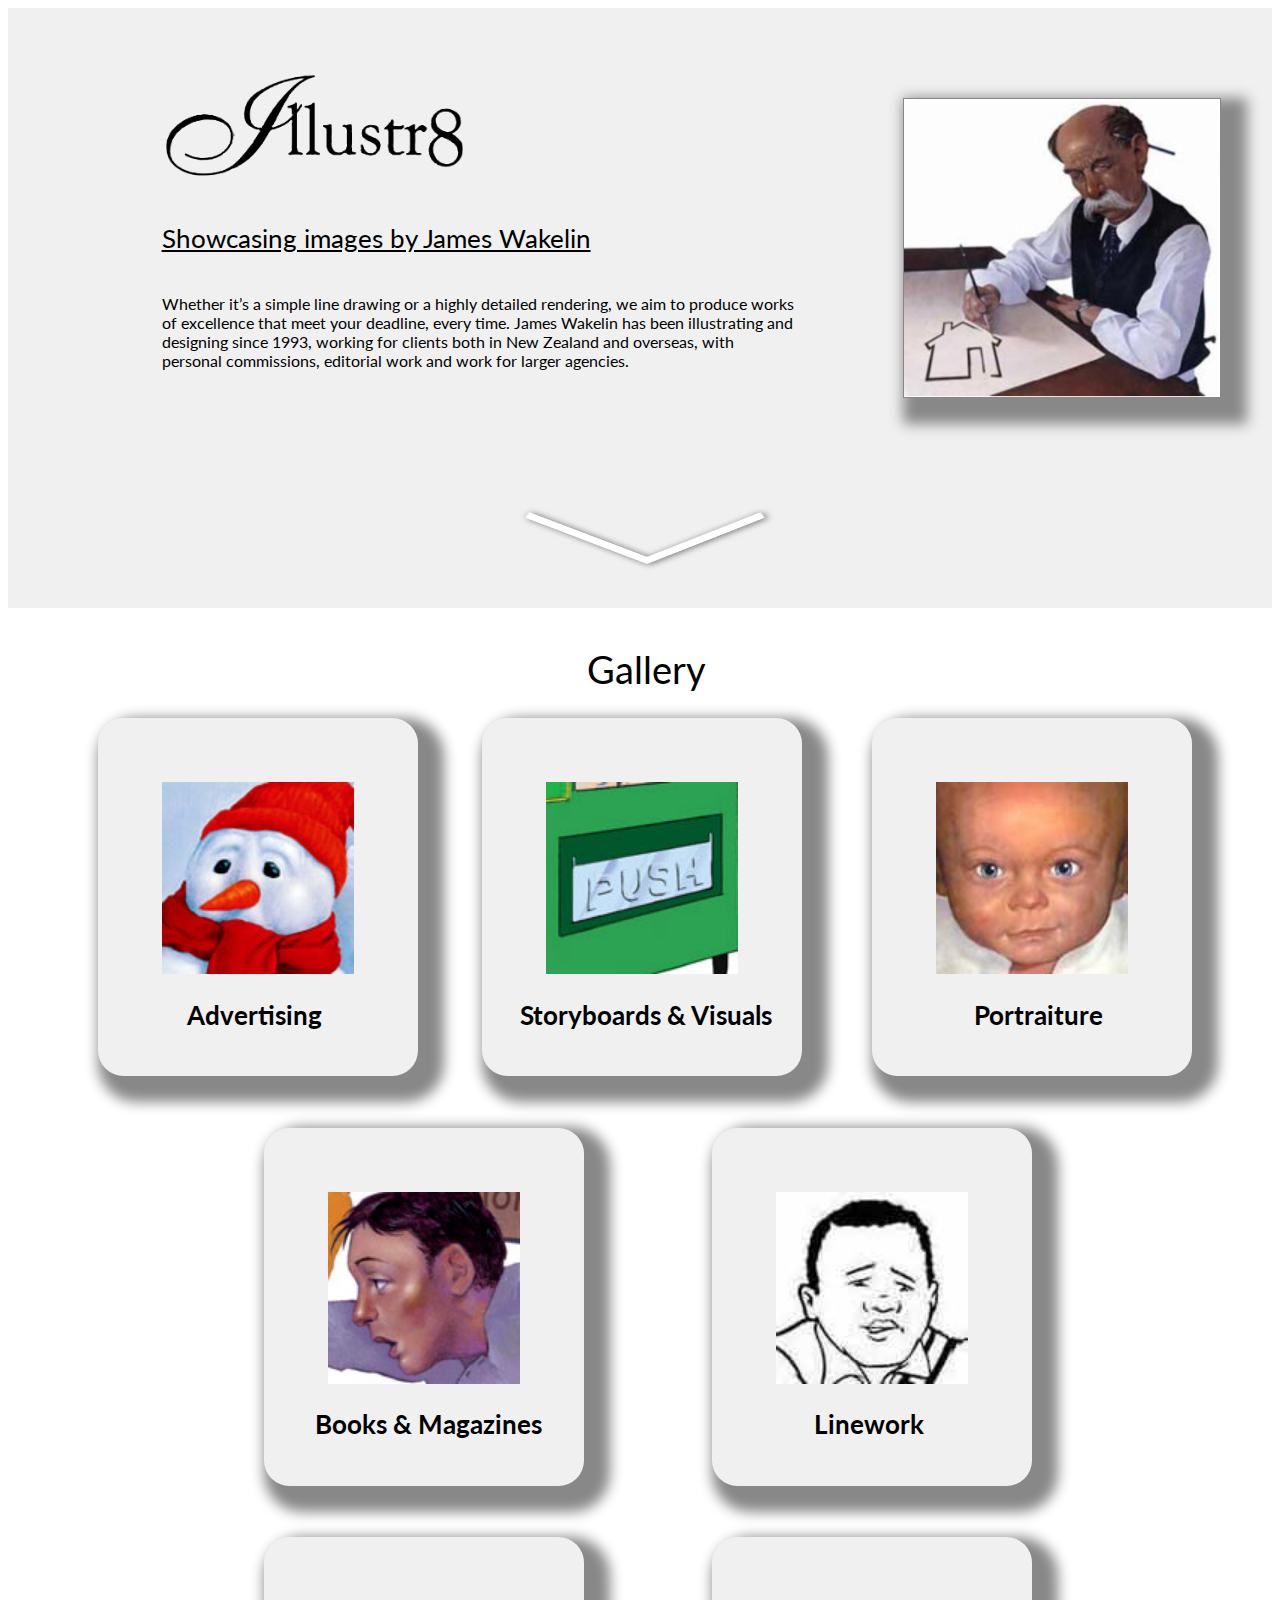
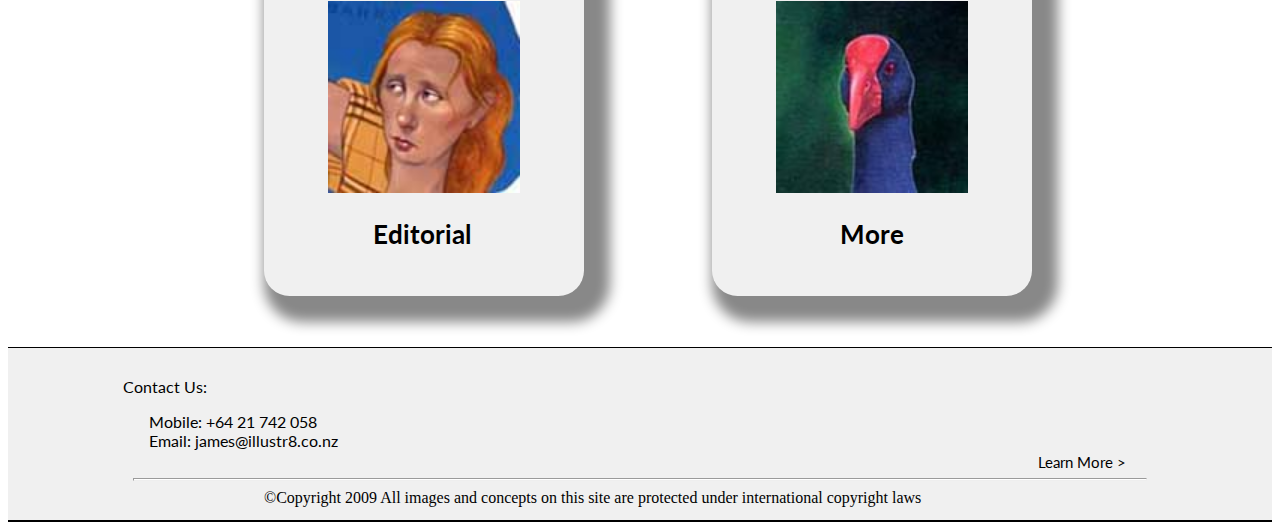
<file: index.html>
<!DOCTYPE html>
<html lang="eng">
<head>
    <meta charset="utf-8">
    <meta name="viewport" content="width=device-width, initial-scale=1.0">
    <link rel="stylesheet" href="css/style.css" type="text/css">
    <link href="https://fonts.googleapis.com/css?family=Lato" rel="stylesheet">
    <link rel="stylesheet" href="css/style_gallery.css" type="text/css">
    <title>Home</title>
</head>

<body>
    <div class="header">
       <!--the top header of the home page-->
        <img alt="titleheader" id="illustr8" src="header/title.png">
        <img alt="man" id="man" src="header/man.PNG">
        <p id="text1">Showcasing images by James Wakelin</p>
        <p id="text2">Whether it’s a simple line drawing or a highly detailed rendering, we aim to produce works of excellence that meet your deadline, every time. James Wakelin has been illustrating and designing since 1993, working for clients both in New Zealand and overseas, with personal commissions, editorial work and work for larger agencies.</p>
        <img alt="arrow " id="arrow" src="header/arrow-down-white.png">

    </div>
<!--Main title-->
    <div class="title">
        Gallery
    </div>
    
<!--Gallery Pages-->
    <div class="advertising">
        <h2 id="aheader">Advertising</h2>
        <a href="ad.html">
            <img alt="advertising" id="snowman" src="front_imgs/westfieldsnowman-small.jpg">
        </a>
    </div>

    <div class="Storyboard">
        <h2 id="sheader">Storyboards & Visuals</h2>
        <a href="story.html">
            <img alt="storyboard & Visuals" id="story" src="front_imgs/vendingmachine-small.jpg">
        </a>
    </div>

    <div class="portraiture">
        <h2 id="pheader">Portraiture</h2>
        <a href="portraits.html">
            <img alt="portraiture" id="portraits" src="front_imgs/jean-luc-small.jpg">
        </a>
    </div>

    <div class="books_mags">
        <h2 id="bheader">Books & Magazines</h2>
        <a href="books.html">
            <img alt="books & magazines" id="books" src="front_imgs/home-small.jpg">
        </a>
    </div>

    <div class="linework">
        <h2 id="lheader">Linework</h2>
        <a href="linework.html">
            <img alt="linework" id="line" src="front_imgs/error-message-small.jpg">
        </a>
    </div>


    <div class="editorial">
        <h2 id="eheader">Editorial</h2>
        <a href="edit.html">
            <img alt="editorial" id="edit" src="front_imgs/drink-small.jpg">
        </a>
    </div>

    <div class="more">
        <h2 id="mheader">More</h2>
        <a href="more.html">
            <img alt="more" id="mre" src="front_imgs/pukeko-small.jpg">
        </a>
    </div>

   <!--Footer-->
    <footer class="footer_home">
        <p id="contact1">Contact Us:</p>
        <p id="contact2">Mobile: +64 21 742 058 <br>Email: james@illustr8.co.nz</p>
        <a href="learn_more.html" class="lm">Learn More ></a>
        <hr />
        <div id="cpyr">©Copyright 2009 All images and concepts on this site are protected under international copyright laws</div>
    </footer>



</body>
</html>
</file>
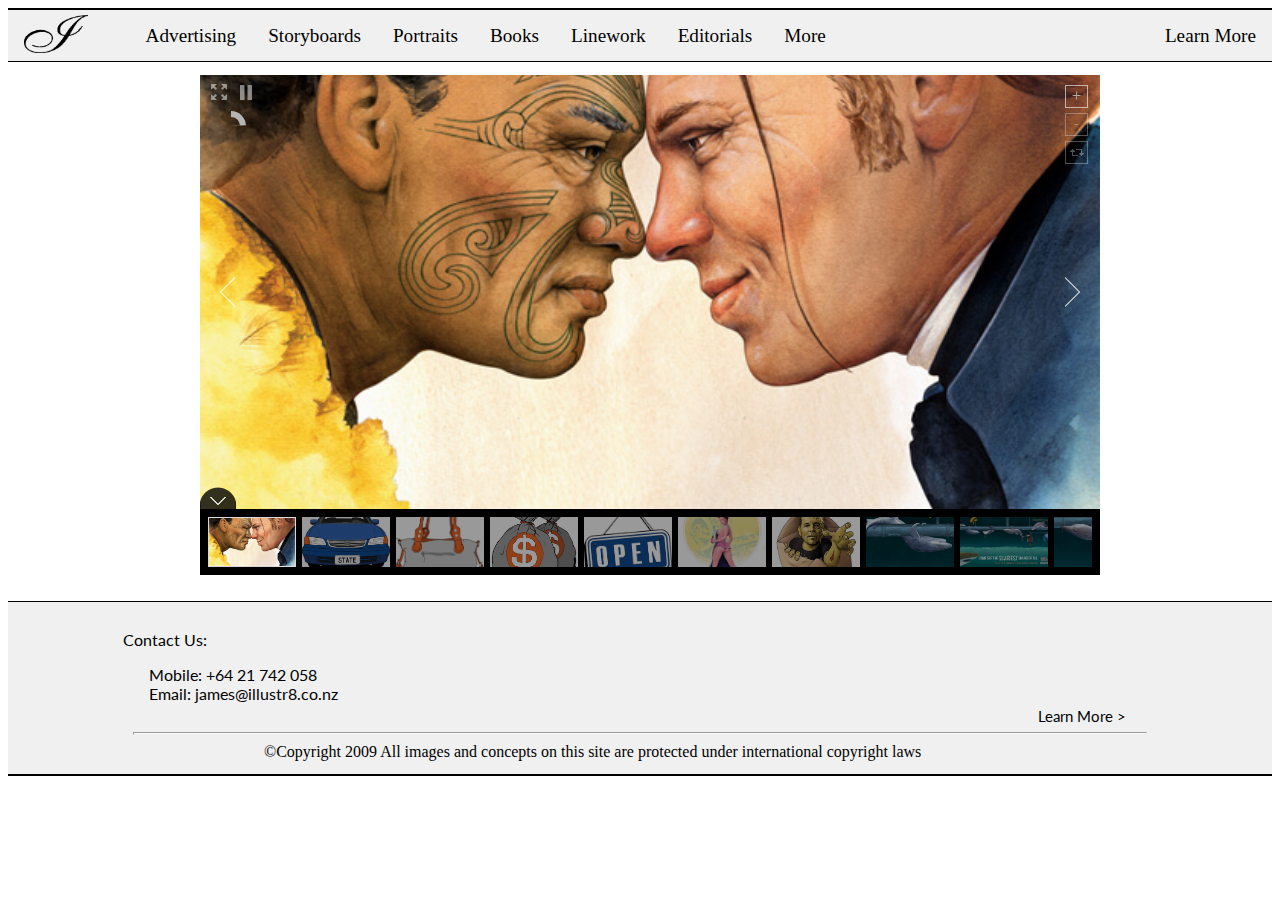
<file: ad.html>
<!DOCTYPE html>
<html xmlns="http://www.w3.org/1999/xhtml">
<html lang="eng">
<head>
    <meta http-equiv="Content-Type" content="text/html; charset=UTF-8" />
    <meta charset="utf-8">
    <meta name="viewport" content="width=device-width, initial-scale=1.0">
    <link href="https://fonts.googleapis.com/css?family=Lato" rel="stylesheet">
    <title>Advertising</title>

    <script type='text/javascript' src='js/jquery-11.0.min.js'></script>
    <script type='text/javascript' src='js/unitegallery.min.js'></script>

    <link rel='stylesheet' href='css/style.css' type='text/css' />
    <link rel="stylesheet" href="css/style_gallery.css" type="text/css">

    <script type='text/javascript' src='themes/compact/ug-theme-compact.js'></script>
</head>
<body>
    <ul>
<!--Home button on nav bar-->
        <div class="titlediv">
            <li>
                <a href="index.html">
                    <div class="title_div"><img alt="home button icon" id="title_home" src="header/i.png"></div>
                </a></li>
        </div>
<!--Nav bar-->
        <li class="ad_nav"><a href="ad.html" id="navb">Advertising</a></li>
        <li><a href="story.html" id="navb">Storyboards</a></li>
        <li><a href="portraits.html" id="navb">Portraits</a></li>
        <li><a href="books.html" id="navb">Books</a></li>
        <li><a href="linework.html" id="navb">Linework</a></li>
        <li><a href="edit.html" id="navb">Editorials</a></li>
        <li><a href="more.html" id="navb">More</a></li>
        <li class="right"><a href="learn_more.html" id="navb">Learn More</a></li>
         </ul>

<!--images for the gallery-->
    <div id="gallery" style="display:none;">
        <img alt="Hongi" src="ad/81hongi.jpg">
        <img alt="Car" src="ad/8car.jpg">
        <img alt="Handbag" src="ad/8handbag.jpg">
        <img alt="Moneybag" src="ad/8moneybag.jpg">
        <img alt="Open" src="ad/8opensign.jpg">
        <img alt="Woman" src="ad/8printporn.jpg">
        <img alt="Zombie" src="ad/8zombieandy.jpg">
        <img alt="Shark 1" src="ad/9fish7gillshark.jpg">
        <img alt="Fish poster" src="ad/9fishfullposter.jpg">
        <img alt="Shark 2" src="ad/9fishgreynurse.jpg">
        <img alt="Shark 3" src="ad/9fishgreynurse2.jpg">
        <img alt="Fish" src="ad/9fishgroper.jpg">
        <img alt="Eel" src="ad/9fishmorayeel.jpg">
        <img alt="Octopus" src="ad/9fishoctopus.jpg">
        <img alt="Stingray" src="ad/9fishstingray.jpg">

    </div>

<!--javascript for the gallery-->
    <script type="text/javascript">
        var api;

        jQuery(document).ready(function() {
            api = jQuery("#gallery").unitegallery({});
            api.resetZoom();
            api.play();
            api.zoomOut();


        

            //those are the eventws you can use:

            api.on("item_change", function(num, data,) { //on item change, get item number and item data

                if (console)
                    console.log(data);
            });
            
            api.on("resetZoom", function() {})

            api.on("resize", function() {});

            api.on("enter_fullscreen", function() {});

            api.on("exit_fullscreen", function() {});

            api.on("play", function() {
            });

            api.on("stop", function() {});

            api.on("pause", function() { //on pause playing
                //do something
            });

            api.on("continue", function() { //on continue playing
                //do something
            });
            
            
            

        });
    </script>
<!--footer-->
    <footer class="footer">
        <p id="contact1">Contact Us:</p>
        <p id="contact2">Mobile: +64 21 742 058 <br>Email: james@illustr8.co.nz</p>
        <a href="learn_more.html" class="lm">Learn More ></a>
        <hr />
        <div id="cpyr">©Copyright 2009 All images and concepts on this site are protected under international copyright laws</div>
    </footer>


</body>
</html>
</file>
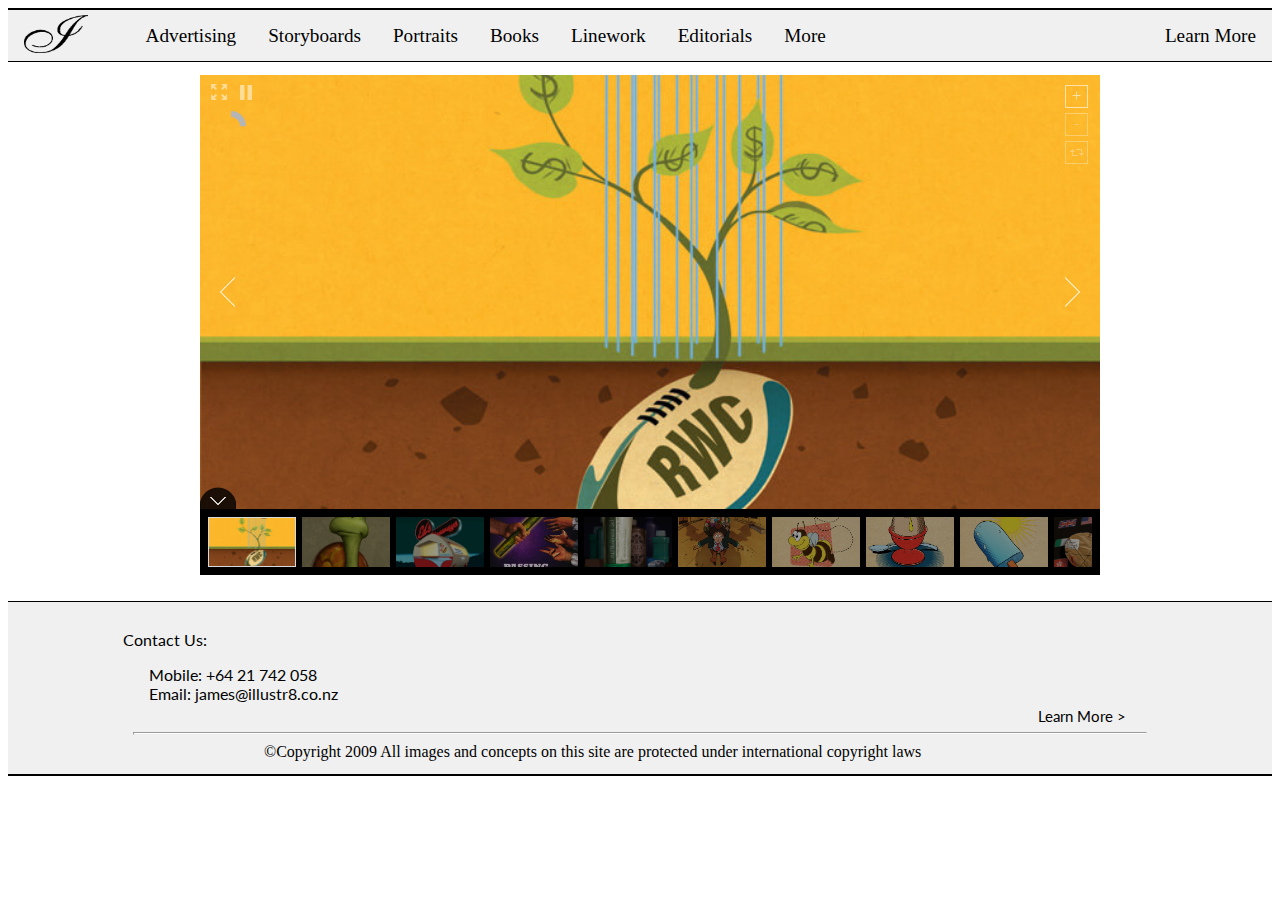
<file: books.html>
<!DOCTYPE html>

<html xmlns="http://www.w3.org/1999/xhtml">
<html lang="eng">
<head>
    <meta http-equiv="Content-Type" content="text/html; charset=UTF-8" />
    <meta charset="utf-8">
    <meta name="viewport" content="width=device-width, initial-scale=1.0">
    <link href="https://fonts.googleapis.com/css?family=Lato" rel="stylesheet">
    <title>Books & Magazines</title>

    <script type='text/javascript' src='js/jquery-11.0.min.js'></script>
    <script type='text/javascript' src='js/unitegallery.min.js'></script>

    <link rel='stylesheet' href='css/style.css' type='text/css' />
    <link rel="stylesheet" href="css/style_gallery.css" type="text/css">

    <script type='text/javascript' src='themes/compact/ug-theme-compact.js'></script>


</head>

<body>

    <ul>
       <!--Home button on nav bar-->
        <div class="titlediv">
            <li>
                <a href="index.html">
                    <div class="title_div"><img id="title_home" alt="home button icon" src="header/i.png"></div>
                </a></li>
        </div>
<!--Nav bar-->
        <li class="ad_nav"><a href="ad.html" id="navb">Advertising</a></li>
        <li><a href="story.html" id="navb">Storyboards</a></li>
        <li><a href="portraits.html" id="navb">Portraits</a></li>
        <li><a href="books.html" id="navb">Books</a></li>
        <li><a href="linework.html" id="navb">Linework</a></li>
        <li><a href="edit.html" id="navb">Editorials</a></li>
        <li><a href="more.html" id="navb">More</a></li>
        <li class="right"><a href="learn_more.html" id="navb">Learn More</a></li>
    </ul>

       <div id="gallery" style="display:none;">
        <img alt="nz business rwc" src="books/7nzbusrwc.jpg">
        <img alt="snail" src="books/7snail-derek.jpg">
        <img alt="caravan" src="books/8caravan.jpg">
        <img alt="nz business - aug2011" src="books/8nzbus.aug2011.jpg">
        <img alt="nz business balm" src="books/8nzbusbalmcover.jpg">
        <img alt="nz business gunslinger" src="books/8nzbusgunslinger.jpg">
        <img alt="bumblebee" src="books/9bumblebee.jpg">
        <img alt="egg" src="books/9egg.jpg">
        <img alt="ice block" src="books/9iceblock.jpg">
        <img alt="kiwi package" src="books/9kiwi.package.jpg">
        <img alt="nz business - jul2010" src="books/9nzbusjul2010.jpg">
        <img alt="nz business - mar2010" src="books/9nzbusmar2010.jpg">
        <img alt="nz business nov2010" src="books/9nzbusnov2010.jpg">
        <img alt="vegemite" src="books/9vegemite.jpg">
        <img alt="wrongside1" src="books/9wrongside1.jpg">
        <img alt="wrongside2" src="books/9wrongside2.jpg">
        <img alt="wrongside3" src="books/9wrongside3.jpg">
        <img alt="wrongside4" src="books/9wrongside4.jpg">
        <img alt="wrongside5" src="books/9wrongside5.jpg">
        <img alt="wrongside6" src="books/9wrongside6.jpg">
        <img alt="home" src="books/home.jpg">
        <img alt="nz business - dec-jan" src="books/nzbus-dec.jan.jpg">
        <img alt="nz business - march" src="books/nzbus-march.jpg">
        <img alt="nz business - may" src="books/nzbus-may.jpg">
        <img alt="nz business - october" src="books/nzbus-october.jpg">
        <img alt="crow" src="books/pearson-crow.jpg">
        <img alt="eel god" src="books/pearson-eelgod.jpg">
        <img alt="freya" src="books/pearson-freya.jpg">
        <img alt="pangu" src="books/pearson-pangu.jpg">
        <img alt="pearson" src="books/pearson.jpg">
        <img alt="prodesign" src="books/prodesign.jpg">

    </div>




    <script type="text/javascript">
        var api;

        jQuery(document).ready(function() {
            api = jQuery("#gallery").unitegallery();

            api.resetZoom();
            api.play();
            api.zoomOut();


            //those are the eventws you can use:

            api.on("item_change", function(num, data) { //on item change, get item number and item data

                if (console)
                    console.log(data);
                //do something
            });

            api.on("resize", function() { //on gallery resize
                //do something
            });

            api.on("enter_fullscreen", function() { //on enter fullscreen
                //do something
            });

            api.on("exit_fullscreen", function() { //on exit fulscreen
                //do something
            });

            api.on("play", function() { //on start playing
                //do something
            });

            api.on("stop", function() { //on stop playing
                //do something
            });

            api.on("pause", function() { //on pause playing
                //do something
            });

            api.on("continue", function() { //on continue playing
                //do something
            });


        });
    </script>

<footer class="footer">
       <p id="contact1">Contact Us:</p>
        <p id="contact2">Mobile: +64 21 742 058 <br>Email: james@illustr8.co.nz</p>
        <a href="learn_more.html" class="lm">Learn More ></a>
        <hr />
       <div id="cpyr">©Copyright 2009 All images and concepts on this site are protected under international copyright laws</div>
   </footer>

</body>
</html>
</file>
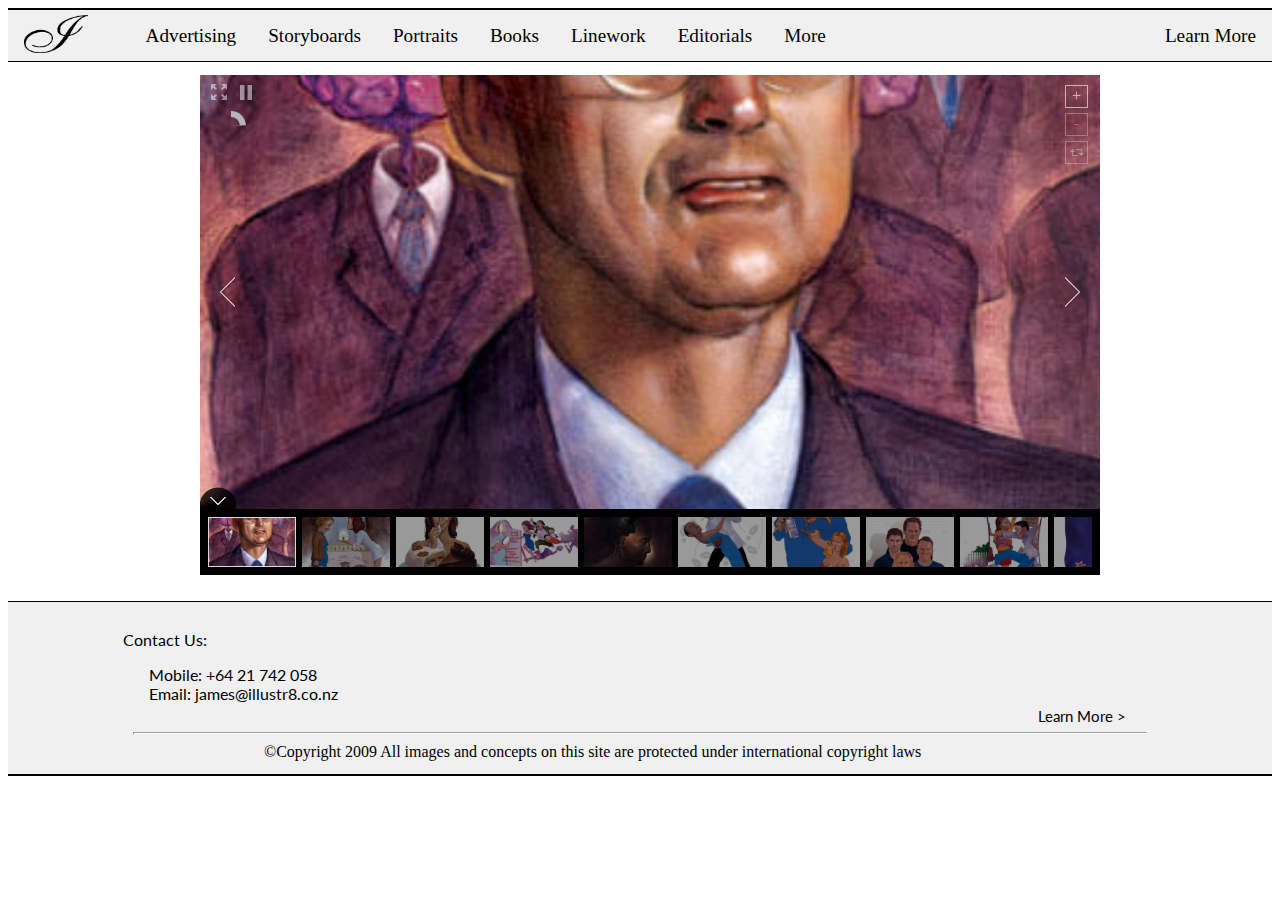
<file: edit.html>
<!DOCTYPE html>

<html xmlns="http://www.w3.org/1999/xhtml">
<html lang="eng">

<head>
    <meta http-equiv="Content-Type" content="text/html; charset=UTF-8" />
    <meta charset="utf-8">
    <meta name="viewport" content="width=device-width, initial-scale=1.0">
    <link href="https://fonts.googleapis.com/css?family=Lato" rel="stylesheet">
    <title>Editorial</title>

    <script type='text/javascript' src='js/jquery-11.0.min.js'></script>
    <script type='text/javascript' src='js/unitegallery.min.js'></script>

    <link rel='stylesheet' href='css/style.css' type='text/css' />
    <link rel="stylesheet" href="css/style_gallery.css" type="text/css">

    <script type='text/javascript' src='themes/compact/ug-theme-compact.js'></script>


</head>

<body>
    <ul>
        <!--Home button on nav bar-->
        <div class="titlediv">
            <li>
                <a href="index.html">
                    <div class="title_div"><img id="title_home" alt="home button icon" src="header/i.png"></div>
                </a></li>
        </div>
        <!--Nav bar-->
        <li class="ad_nav"><a href="ad.html" id="navb">Advertising</a></li>
        <li><a href="story.html" id="navb">Storyboards</a></li>
        <li><a href="portraits.html" id="navb">Portraits</a></li>
        <li><a href="books.html" id="navb">Books</a></li>
        <li><a href="linework.html" id="navb">Linework</a></li>
        <li><a href="edit.html" id="navb">Editorials</a></li>
        <li><a href="more.html" id="navb">More</a></li>
        <li class="right"><a href="learn_more.html" id="navb">Learn More</a></li>
    </ul>

    <div id="gallery" style="display:none;">

        <img alt="alan-bollard" src="edit/alan-bollard.jpg">
        <img alt="beauty-myth" src="edit/beauty-myth.jpg">
        <img alt="cake" src="edit/cake.jpg">
        <img alt="celebrities" src="edit/celebrities.jpg">
        <img alt="conscience" src="edit/conscience.jpg">
        <img alt="dancin" src="edit/dancin.jpg">
        <img alt="drink" src="edit/drink.jpg">
        <img alt="group-portrait" src="edit/group-portrait.jpg">
        <img alt="house-worries" src="edit/house-worries.jpg">
        <img alt="immigration" src="edit/immigration.jpg">
        <img alt="john-fellet" src="edit/john-fellet.jpg">
        <img alt="runaway" src="edit/runaway.jpg">
        <img alt="saintly-mother" src="edit/saintly-mother.jpg">
        <img alt="whittle" src="edit/whittle.jpg">
        <img alt="womens-guilt" src="edit/womens-guilt.jpg">

    </div>


    <footer class="footer">
        <p id="contact1">Contact Us:</p>
        <p id="contact2">Mobile: +64 21 742 058 <br>Email: james@illustr8.co.nz</p>
        <a href="learn_more.html" class="lm">Learn More ></a>
        <hr />
        <div id="cpyr">©Copyright 2009 All images and concepts on this site are protected under international copyright laws</div>
    </footer>

    <script type="text/javascript">
        var api;

        jQuery(document).ready(function() {
            api = jQuery("#gallery").unitegallery();

            api.resetZoom();
            api.play();
            api.zoomOut();


            //those are the eventws you can use:

            api.on("item_change", function(num, data) { //on item change, get item number and item data

                if (console)
                    console.log(data);
                //do something
            });

            api.on("resize", function() { //on gallery resize
                //do something
            });

            api.on("enter_fullscreen", function() { //on enter fullscreen
                //do something
            });

            api.on("exit_fullscreen", function() { //on exit fulscreen
                //do something
            });

            api.on("play", function() { //on start playing
                //do something
            });

            api.on("stop", function() { //on stop playing
                //do something
            });

            api.on("pause", function() { //on pause playing
                //do something
            });

            api.on("continue", function() { //on continue playing
                //do something
            });


        });

    </script>



</body>

</html>
</file>
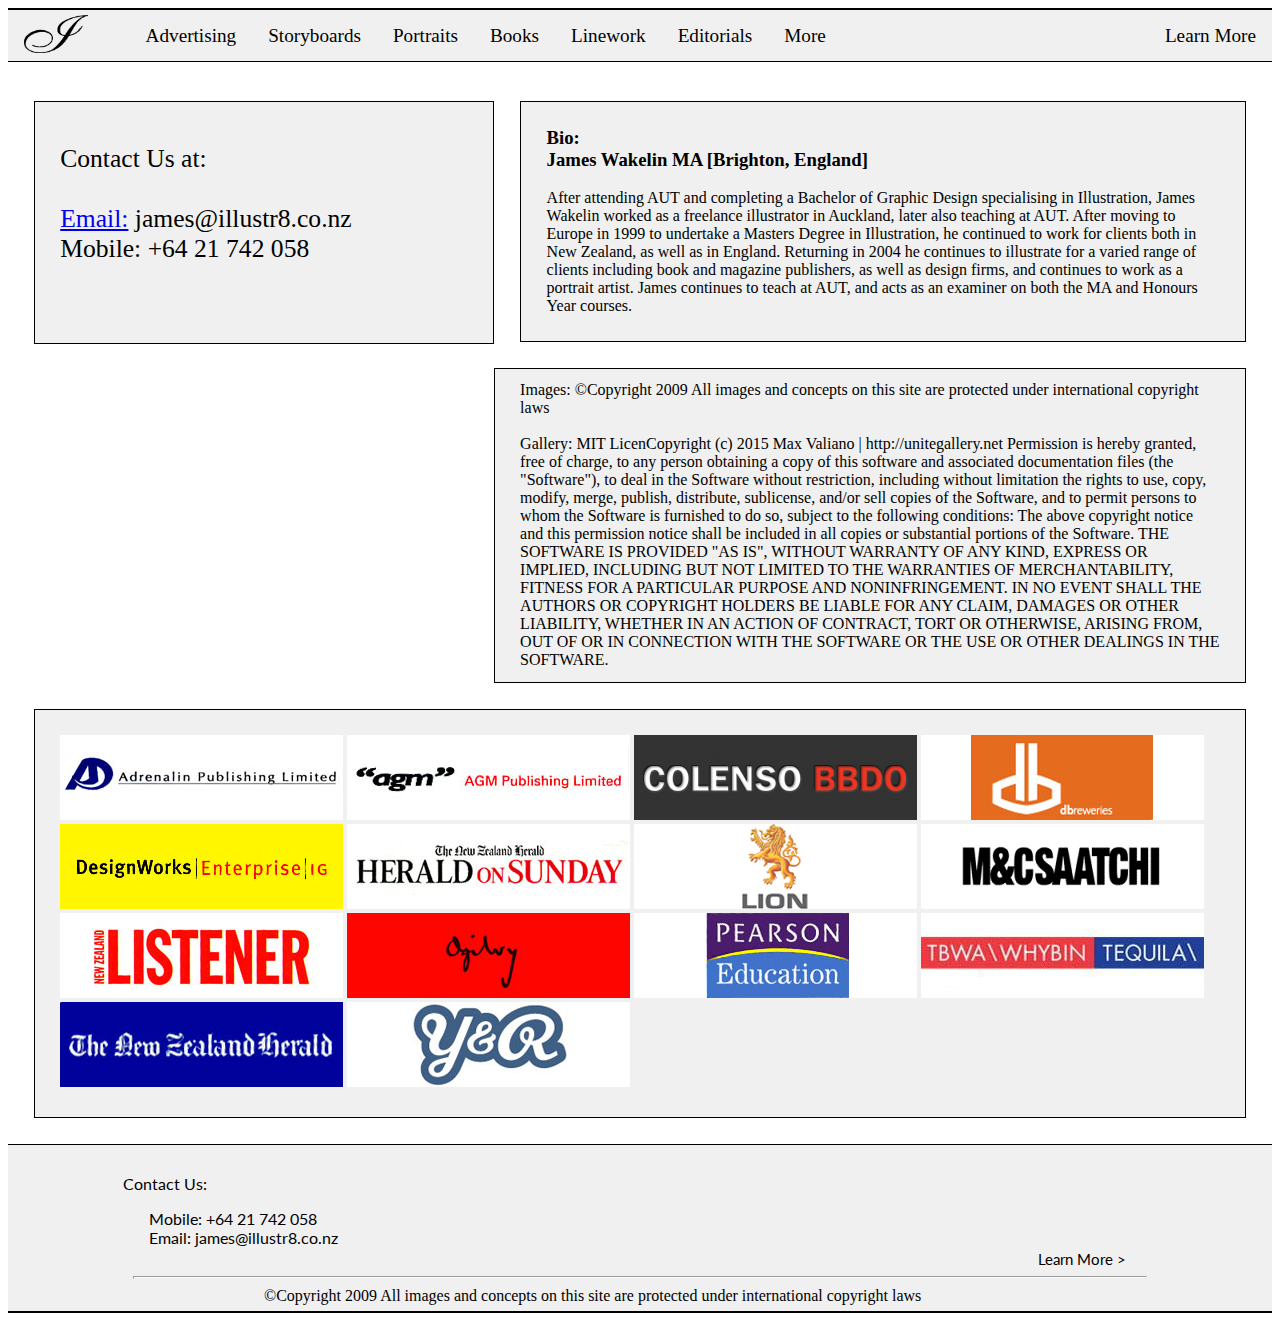
<file: learn_more.html>
<!DOCTYPE html>
<html lang="eng">
<head>
    <meta charset="utf-8">
    <meta name="viewport" content="width=device-width, initial-scale=1.0">
    <link href="https://fonts.googleapis.com/css?family=Lato" rel="stylesheet">
    <link rel="stylesheet" href="css/style.css" type="text/css">
    <link rel="stylesheet" href="css/style_gallery.css" type="text/css">
    <title>Learn More</title>
</head>

<body id="learn_more">
    <ul>
        <div class="titlediv">
            <li>
                <a href="index.html">
                    <div class="title_div"><img id="title_home" alt="home button icon" src="header/i.png"></div>
                </a></li>
        </div>
<!--Nav bar-->
        <li class="ad_nav"><a href="ad.html" id="navb">Advertising</a></li>
        <li><a href="story.html" id="navb">Storyboards</a></li>
        <li><a href="portraits.html" id="navb">Portraits</a></li>
        <li><a href="books.html" id="navb">Books</a></li>
        <li><a href="linework.html" id="navb">Linework</a></li>
        <li><a href="edit.html" id="navb">Editorials</a></li>
        <li><a href="more.html" id="navb">More</a></li>
        <li class="right"><a href="learn_more.html" id="navb">Learn More</a></li>
    </ul>

    <div class="contacttext">
       <br>
        Contact Us at:
        <br><br>
        <a href="mailto: james@illustr8.co.nz">Email:</a>
        james@illustr8.co.nz
        <br>
        Mobile: +64 21 742 058

    </div>
    
    <!--Bio copied from orignial illustr8 website-->
    <div class="bio">
    <h3>Bio: <br> James Wakelin MA [Brighton, England]</h3> 
After attending AUT and completing a Bachelor of Graphic Design specialising in Illustration, James Wakelin worked as a freelance illustrator in Auckland, later also teaching at AUT. After moving to Europe in 1999 to undertake a Masters Degree in Illustration, he continued to work for clients both in New Zealand, as well as in England. Returning in 2004 he continues to illustrate for a varied range of clients including book and magazine publishers, as well as design firms, and continues to work as a portrait artist. James continues to teach at AUT, and acts as an examiner on both the MA and Honours Year courses.
    </div>

  <!--The copyright licenses for the images from illustr8 and the imported 3rd-party gallery from United Gallery-->
   <div class="legal">
        Images: ©Copyright 2009 All images and concepts on this site are protected under international copyright laws
        <br><br>
        Gallery: MIT LicenCopyright (c) 2015 Max Valiano | http://unitegallery.net

Permission is hereby granted, free of charge, to any person
obtaining a copy of this software and associated documentation
files (the "Software"), to deal in the Software without
restriction, including without limitation the rights to use,
copy, modify, merge, publish, distribute, sublicense, and/or sell
copies of the Software, and to permit persons to whom the
Software is furnished to do so, subject to the following
conditions:

The above copyright notice and this permission notice shall be
included in all copies or substantial portions of the Software.

THE SOFTWARE IS PROVIDED "AS IS", WITHOUT WARRANTY OF ANY KIND,
EXPRESS OR IMPLIED, INCLUDING BUT NOT LIMITED TO THE WARRANTIES
OF MERCHANTABILITY, FITNESS FOR A PARTICULAR PURPOSE AND
NONINFRINGEMENT. IN NO EVENT SHALL THE AUTHORS OR COPYRIGHT
HOLDERS BE LIABLE FOR ANY CLAIM, DAMAGES OR OTHER LIABILITY,
WHETHER IN AN ACTION OF CONTRACT, TORT OR OTHERWISE, ARISING
FROM, OUT OF OR IN CONNECTION WITH THE SOFTWARE OR THE USE OR
OTHER DEALINGS IN THE SOFTWARE.

    </div>
    <!--List of clients as image tiles-->
    <div class="clients">
        <img alt="Adrenalin-Publishing" src="clients/Adrenalin-Publishing.jpg">
        <img alt="AGM-Publishing" src="clients/AGM-Publishing.jpg">
        <img alt="Colenso" src="clients/Colenso.jpg">
        <img alt="DBreweries" src="clients/DBreweries.jpg">
        <img alt="Designworks" src="clients/Designworks.jpg">
        <img alt="Herald-on-Sunday" src="clients/Herald-on-Sunday.jpg">
        <img alt="Lion" src="clients/Lion.jpg">
        <img alt="M&CSaatchi" src="clients/M&CSaatchi.jpg">
        <img alt="NZ-Listener" src="clients/NZ-Listener.jpg">
        <img alt="Ogilvy" src="clients/Ogilvy.jpg">
        <img alt="Pearson-Education" src="clients/Pearson-Education.jpg">
        <img alt="TBWAWhybin" src="clients/TBWAWhybin2.JPG">
        <img alt="The-NZ-Herald" src="clients/The-NZ-Herald.jpg">
        <img alt="YandR" src="clients/YandR.jpg">
    </div>


   <!--footer for learn more-->
    <footer class="footerlm">
       <p id="contact1">Contact Us:</p>
        <p id="contact2">Mobile: +64 21 742 058 <br>Email: james@illustr8.co.nz</p>
        <a href="learn_more.html" class="lm">Learn More ></a>
        <hr />
       <div id="cpyr">©Copyright 2009 All images and concepts on this site are protected under international copyright laws</div>
   </footer>
</body>
</html>
</file>
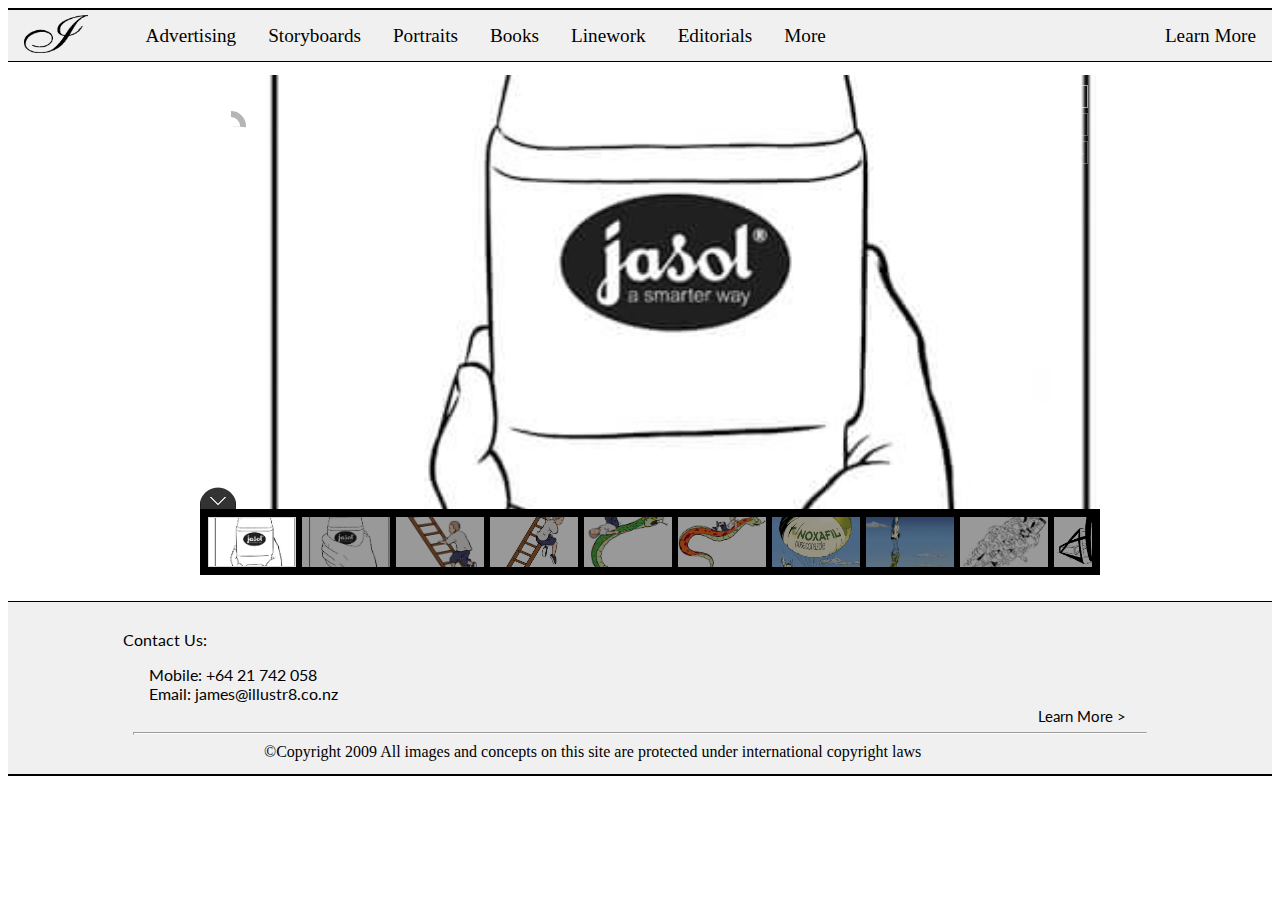
<file: linework.html>
<!DOCTYPE html>

<html xmlns="http://www.w3.org/1999/xhtml">
<html lang="eng">
<head>
    <meta http-equiv="Content-Type" content="text/html; charset=UTF-8" />
    <meta charset="utf-8">
    <meta name="viewport" content="width=device-width, initial-scale=1.0">
    <link href="https://fonts.googleapis.com/css?family=Lato" rel="stylesheet">
    <title>Linework</title>

    <script type='text/javascript' src='js/jquery-11.0.min.js'></script>
    <script type='text/javascript' src='js/unitegallery.min.js'></script>

    <link rel='stylesheet' href='css/style.css' type='text/css' />
    <link rel="stylesheet" href="css/style_gallery.css" type="text/css">

    <script type='text/javascript' src='themes/compact/ug-theme-compact.js'></script>


</head>

<body>

    <ul>
       <!--Home button on nav bar-->
        <div class="titlediv">
            <li>
                <a href="index.html">
                    <div class="title_div"><img id="title_home" alt="home button icon" src="header/i.png"></div>
                </a></li>
        </div>
<!--Nav bar-->
        <li class="ad_nav"><a href="ad.html" id="navb">Advertising</a></li>
        <li><a href="story.html" id="navb">Storyboards</a></li>
        <li><a href="portraits.html" id="navb">Portraits</a></li>
        <li><a href="books.html" id="navb">Books</a></li>
        <li><a href="linework.html" id="navb">Linework</a></li>
        <li><a href="edit.html" id="navb">Editorials</a></li>
        <li><a href="more.html" id="navb">More</a></li>
        <li class="right"><a href="learn_more.html" id="navb">Learn More</a></li>
    </ul>

    <div id="gallery" style="display:none;">
        <img alt="jasol1" src="linework/8jasolpod.jpg">
        <img alt="jasol2" src="linework/8jasolpod2.jpg">
        <img alt="boy on ladder1" src="linework/8sandl.boyladderleft.jpg">
        <img alt="boy on ladder2" src="linework/8sandl.boyladderright.jpg">
        <img alt="snakeboy1" src="linework/8sandl.snake1.jpg">
        <img alt="snakeboy2" src="linework/8sandl.snake2.jpg">
        <img alt="chute" src="linework/9goodchute.jpg">
        <img alt="failchute" src="linework/9parachutefail.jpg">
        <img alt="scrum" src="linework/9scrumbw.jpg">
        <img alt="scrummachine" src="linework/9scrummachine.jpg">
        <img alt="back" src="linework/anatomy-back.jpg">
        <img alt="biceps" src="linework/anatomy-biceps.jpg">
        <img alt="legs" src="linework/anatomy-legs.jpg">
        <img alt="cardiovascular" src="linework/cardiovascular.system.jpg">
        <img alt="cow bondage" src="linework/cow-bondage.jpg">
        <img alt="error" src="linework/error-message.jpg">
        <img alt="flying carotid" src="linework/flying-carotid.jpg">
        <img alt="house" src="linework/line-house.jpg">
        <img alt="dinghy" src="linework/pearson-dinghy.jpg">
        <img alt="planes" src="linework/pearson-fullpage.jpg">
        <img alt="plane parachute" src="linework/pearson-parachute.jpg">
        <img alt="pregnant" src="linework/pregnant.jpg">
        <img alt="respiratory" src="linework/respiratory.system.jpg">
        <img alt="sax" src="linework/sax.jpg">
        <img alt="splat" src="linework/splat.jpg">
        <img alt="cowboy" src="linework/yee-haa.jpg">

    </div>




    <script type="text/javascript">
        var api;

        jQuery(document).ready(function() {
            api = jQuery("#gallery").unitegallery();


             api.resetZoom();
            api.play();
            api.zoomOut();

            //those are the eventws you can use:

            api.on("item_change", function(num, data) { //on item change, get item number and item data

                if (console)
                    console.log(data);
                //do something
            });

            api.on("resize", function() { //on gallery resize
                //do something
            });

            api.on("enter_fullscreen", function() { //on enter fullscreen
                //do something
            });

            api.on("exit_fullscreen", function() { //on exit fulscreen
                //do something
            });

            api.on("play", function() { //on start playing
                //do something
            });

            api.on("stop", function() { //on stop playing
                //do something
            });

            api.on("pause", function() { //on pause playing
                //do something
            });

            api.on("continue", function() { //on continue playing
                //do something
            });


        });
    </script>
    
    <footer class="footer">
       <p id="contact1">Contact Us:</p>
        <p id="contact2">Mobile: +64 21 742 058 <br>Email: james@illustr8.co.nz</p>
        <a href="learn_more.html" class="lm">Learn More ></a>
        <hr />
       <div id="cpyr">©Copyright 2009 All images and concepts on this site are protected under international copyright laws</div>
   </footer>


</body>
</html>
</file>
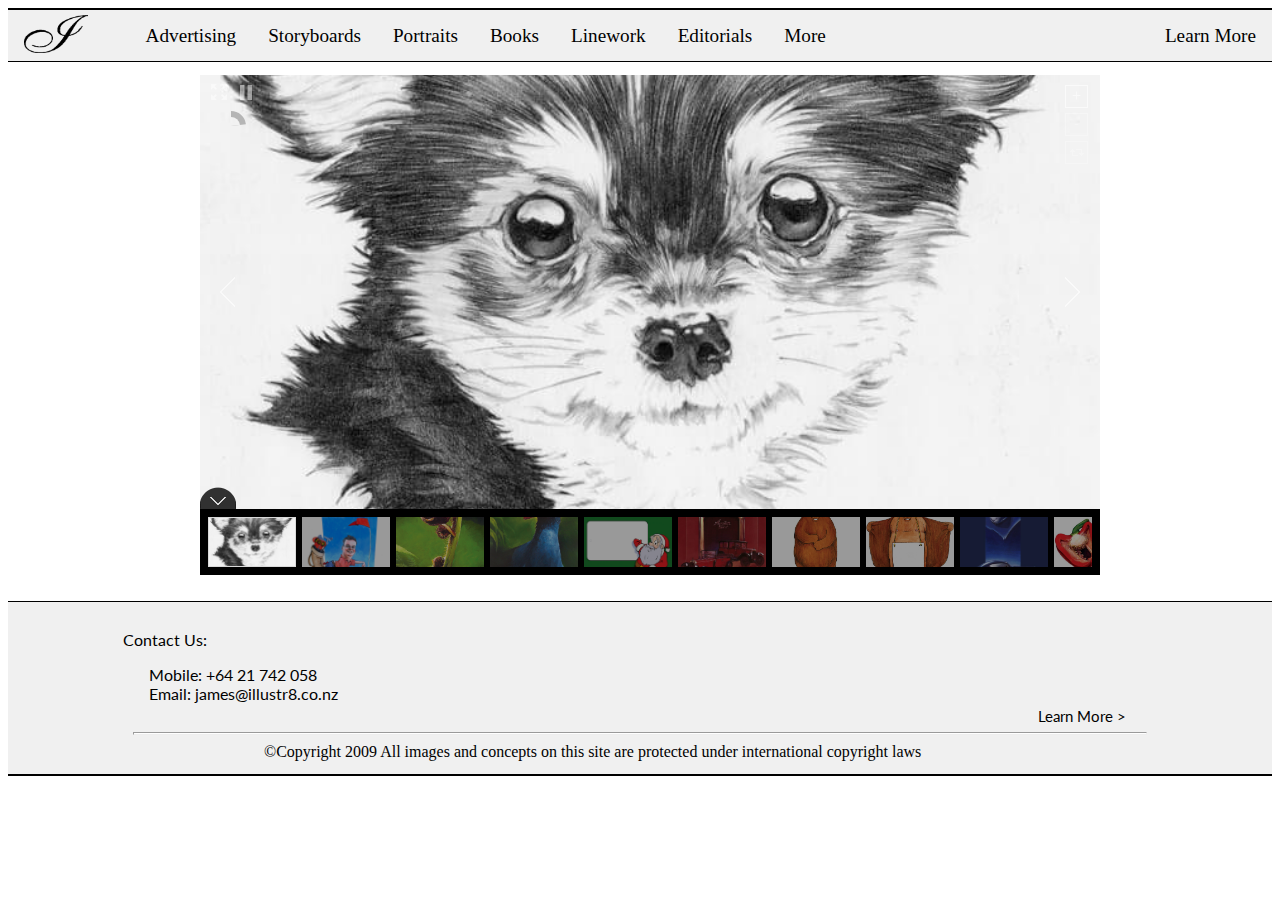
<file: more.html>
<!DOCTYPE html>

<html xmlns="http://www.w3.org/1999/xhtml">
<html lang="eng">
<head>
    <meta http-equiv="Content-Type" content="text/html; charset=UTF-8" />
    <meta charset="utf-8">
    <meta name="viewport" content="width=device-width, initial-scale=1.0">
    <link href="https://fonts.googleapis.com/css?family=Lato" rel="stylesheet">
    <title>More</title>
    <script type='text/javascript' src='js/jquery-11.0.min.js'></script>
    <script type='text/javascript' src='js/unitegallery.min.js'></script>
    <link rel='stylesheet' href='css/style.css' type='text/css' />
    <link rel="stylesheet" href="css/style_gallery.css" type="text/css">
    <script type='text/javascript' src='themes/compact/ug-theme-compact.js'></script>


</head>

<body>
    <ul>
       <!--Home button on nav bar-->
        <div class="titlediv">
            <li>
                <a href="index.html">
                    <div class="title_div"><img id="title_home" alt="home button icon" src="header/i.png"></div>
                </a></li>
        </div>
<!--Nav bar-->
        <li class="ad_nav"><a href="ad.html" id="navb">Advertising</a></li>
        <li><a href="story.html" id="navb">Storyboards</a></li>
        <li><a href="portraits.html" id="navb">Portraits</a></li>
        <li><a href="books.html" id="navb">Books</a></li>
        <li><a href="linework.html" id="navb">Linework</a></li>
        <li><a href="edit.html" id="navb">Editorials</a></li>
        <li><a href="more.html" id="navb">More</a></li>
        <li class="right"><a href="learn_more.html" id="navb">Learn More</a></li>
    </ul>

    <div id="gallery" style="display:none;">

        <img alt="chihuahua" src="more/9chihuahua.jpg">
        <img alt="golf carricature" src="more/9e2maxcarricature.jpg">
        <img alt="fern" src="more/9fern.jpg">
        <img alt="Pukeki" src="more/9pukeko.jpg">
        <img alt="santa card" src="more/9santacards2.jpg">
        <img alt="austins" src="more/austins.jpg">
        <img alt="bear" src="more/bear.jpg">
        <img alt="bear flash" src="more/bearflash.jpg">
        <img alt="bugatti" src="more/bugatti.jpg">
        <img alt="capsicums" src="more/capsicums.jpg">
        <img alt="dogs" src="more/dogs.jpg">
        <img alt="hibiscus" src="more/hibiscus.jpg">
        <img alt="holly the cat" src="more/holly.jpg">
        <img alt="littlemonkeyslogo" src="more/littlemonkeyslogo.jpg">
        <img alt="nike shoes 1" src="more/mr-shoe-1.jpg">
        <img alt="nike shoes 2" src="more/mr-shoe-2.jpg">
        <img alt="nike shoes 3" src="more/mr-shoe-3.jpg">
        <img alt="nike shoes 4" src="more/mr-shoe-4.jpg">
        <img alt="nike shoes 5" src="more/mr-shoe-5.jpg">
        <img alt="nike shoes 6" src="more/mr-shoe-6.jpg">
        <img alt="nike shoes 7" src="more/mr-shoe-7.jpg">
        <img alt="Painter" src="more/painter.jpg">
        <img alt="Pearshapped" src="more/pearshaped.jpg">
        <img alt="pukeko" src="more/pukeko.jpg">
        <img alt="smug pc" src="more/smug-pc.jpg">
        <img alt="snapper-classic-logo" src="more/snapper-classic-logo.jpg">


    </div>



    
    <footer class="footer">
        <p id="contact1">Contact Us:</p>
        <p id="contact2">Mobile: +64 21 742 058 <br>Email: james@illustr8.co.nz</p>
        <a href="learn_more.html" class="lm">Learn More ></a>
        <hr />
        <div id="cpyr">©Copyright 2009 All images and concepts on this site are protected under international copyright laws</div>
    </footer>
    
    <script type="text/javascript">
        var api;

        jQuery(document).ready(function() {
            api = jQuery("#gallery").unitegallery();

            api.resetZoom();
            api.play();
            api.zoomOut();


            //those are the eventws you can use:

            api.on("item_change", function(num, data) { //on item change, get item number and item data

                if (console)
                    console.log(data);
                //do something
            });

            api.on("resize", function() { //on gallery resize
                //do something
            });

            api.on("enter_fullscreen", function() { //on enter fullscreen
                //do something
            });

            api.on("exit_fullscreen", function() { //on exit fulscreen
                //do something
            });

            api.on("play", function() { //on start playing
                //do something
            });

            api.on("stop", function() { //on stop playing
                //do something
            });

            api.on("pause", function() { //on pause playing
                //do something
            });

            api.on("continue", function() { //on continue playing
                //do something
            });


        });
    </script>



</body>
</html>
</file>
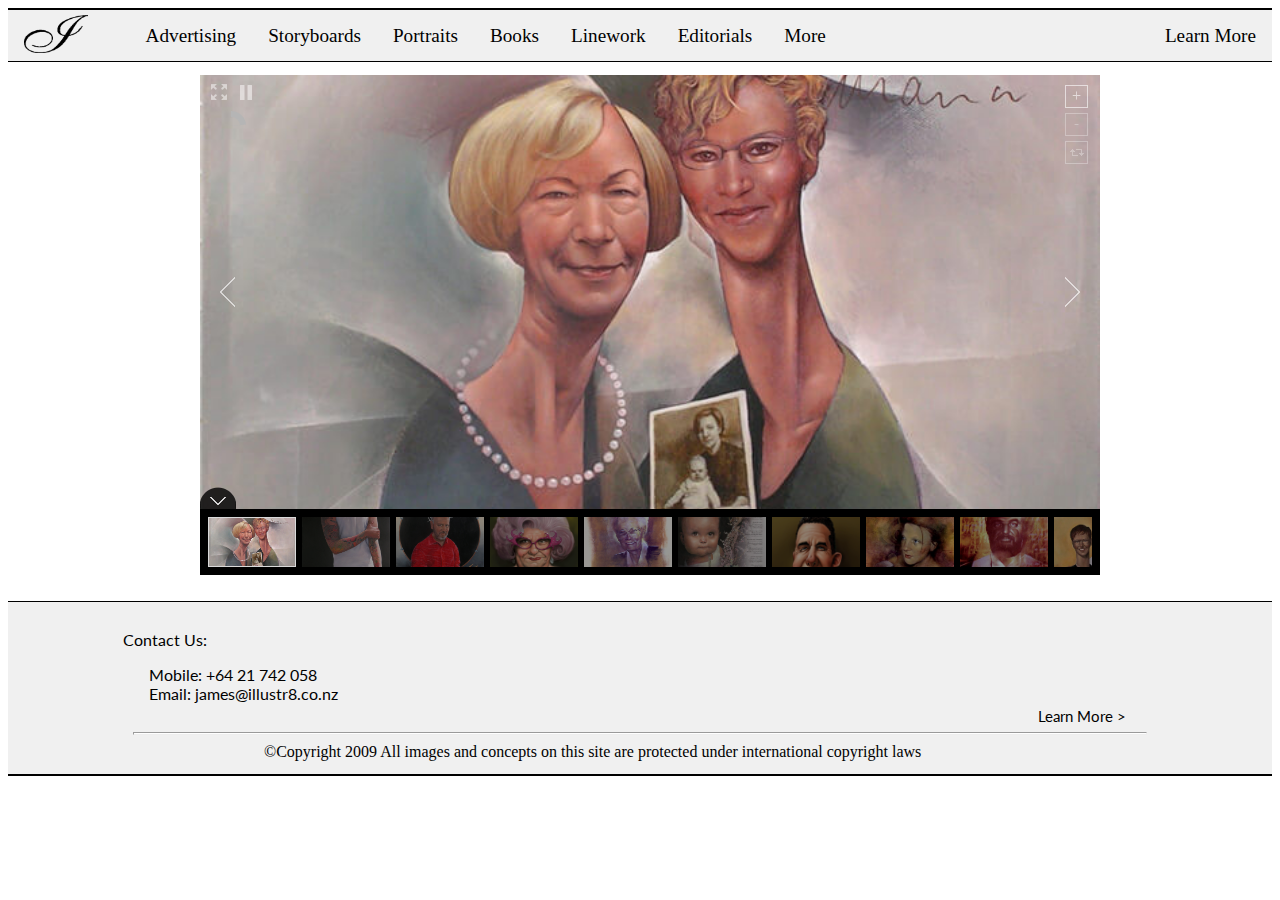
<file: portraits.html>
<!DOCTYPE html>

<html xmlns="http://www.w3.org/1999/xhtml">
<html lang="eng">

<head>
    <meta http-equiv="Content-Type" content="text/html; charset=UTF-8" />
    <meta charset="utf-8">
    <meta name="viewport" content="width=device-width, initial-scale=1.0">
    <link href="https://fonts.googleapis.com/css?family=Lato" rel="stylesheet">
    <title>Portraitures</title>

    <script type='text/javascript' src='js/jquery-11.0.min.js'></script>
    <script type='text/javascript' src='js/unitegallery.min.js'></script>

    <link rel='stylesheet' href='css/style.css' type='text/css' />
    <link rel="stylesheet" href="css/style_gallery.css" type="text/css">

    <script type='text/javascript' src='themes/compact/ug-theme-compact.js'></script>


</head>

<body>

    <ul>
        <!--Home button on nav bar-->
        <div class="titlediv">
            <li>
                <a href="index.html">
                    <div class="title_div"><img id="title_home" alt="home button icon" src="header/i.png"></div>
                </a></li>
        </div>
        <!--Nav bar-->
        <li class="ad_nav"><a href="ad.html" id="navb">Advertising</a></li>
        <li><a href="story.html" id="navb">Storyboards</a></li>
        <li><a href="portraits.html" id="navb">Portraits</a></li>
        <li><a href="books.html" id="navb">Books</a></li>
        <li><a href="linework.html" id="navb">Linework</a></li>
        <li><a href="edit.html" id="navb">Editorials</a></li>
        <li><a href="more.html" id="navb">More</a></li>
        <li class="right"><a href="learn_more.html" id="navb">Learn More</a></li>
    </ul>

    <div id="gallery" style="display:none;">
        <img alt="annette and mother" src="portraits/9annetteandmother.jpg">
        <img alt="arron" src="portraits/9arron.jpg">
        <img alt="cutts portrait" src="portraits/9cuttsportrait.jpg">
        <img alt="dame edna" src="portraits/9dameedna.jpg">
        <img alt="nan" src="portraits/9nan.jpg">
        <img alt="olive rose" src="portraits/9oliverose.jpg">
        <img alt="paul holmes" src="portraits/9paulholmes.jpg">
        <img alt="ali" src="portraits/ali.jpg">
        <img alt="allysonbro" src="portraits/allysonbro.jpg">
        <img alt="anntette" src="portraits/annette.jpg">
        <img alt="chris m" src="portraits/chris-m.jpg">
        <img alt="denny krane" src="portraits/dennykrane.jpg">
        <img alt="flatley" src="portraits/flatley.jpg">
        <img alt="geoff-f-rough" src="portraits/geoff-f-rough.jpg">
        <img alt="geoff-f" src="portraits/geoff-f.jpg">
        <img alt="graham" src="portraits/graham.jpg">
        <img alt="jean luc" src="portraits/jean-luc.jpg">
        <img alt="kirsty" src="portraits/kirsty.jpg">
        <img alt="kris" src="portraits/kris.jpg">
        <img alt="max" src="portraits/max.jpg">
        <img alt="ornithologist-rough" src="portraits/ornithologist-rough.jpg">
        <img alt="ornithologist" src="portraits/ornithologist.jpg">
        <img alt="remi" src="portraits/remi.jpg">
        <img alt="self" src="portraits/self.jpg">
        <img alt="stefan" src="portraits/stefan.jpg">
        <img alt="the olds" src="portraits/theolds.jpg">
        <img alt="titanias" src="portraits/titanias.jpg">
        <img alt="warwick" src="portraits/warwick.jpg">
        <img alt="zara" src="portraits/zara.jpg">


    </div>





    <script type="text/javascript">
        var api;

        jQuery(document).ready(function() {
            api = jQuery("#gallery").unitegallery();

            api.resetZoom();
            api.play();
            api.zoomOut();


            //those are the eventws you can use:

            api.on("item_change", function(num, data) { //on item change, get item number and item data

                if (console)
                    console.log(data);
                //do something
            });

            api.on("resize", function() { //on gallery resize
                //do something
            });

            api.on("enter_fullscreen", function() { //on enter fullscreen
                //do something
            });

            api.on("exit_fullscreen", function() { //on exit fulscreen
                //do something
            });

            api.on("play", function() { //on start playing
                //do something
            });

            api.on("stop", function() { //on stop playing
                //do something
            });

            api.on("pause", function() { //on pause playing
                //do something
            });

            api.on("continue", function() { //on continue playing
                //do something
            });


        });

    </script>

    <footer class="footer">
        <p id="contact1">Contact Us:</p>
        <p id="contact2">Mobile: +64 21 742 058 <br>Email: james@illustr8.co.nz</p>
        <a href="learn_more.html" class="lm">Learn More ></a>
        <hr />
        <div id="cpyr">©Copyright 2009 All images and concepts on this site are protected under international copyright laws</div>
    </footer>

</body>

</html>
</file>
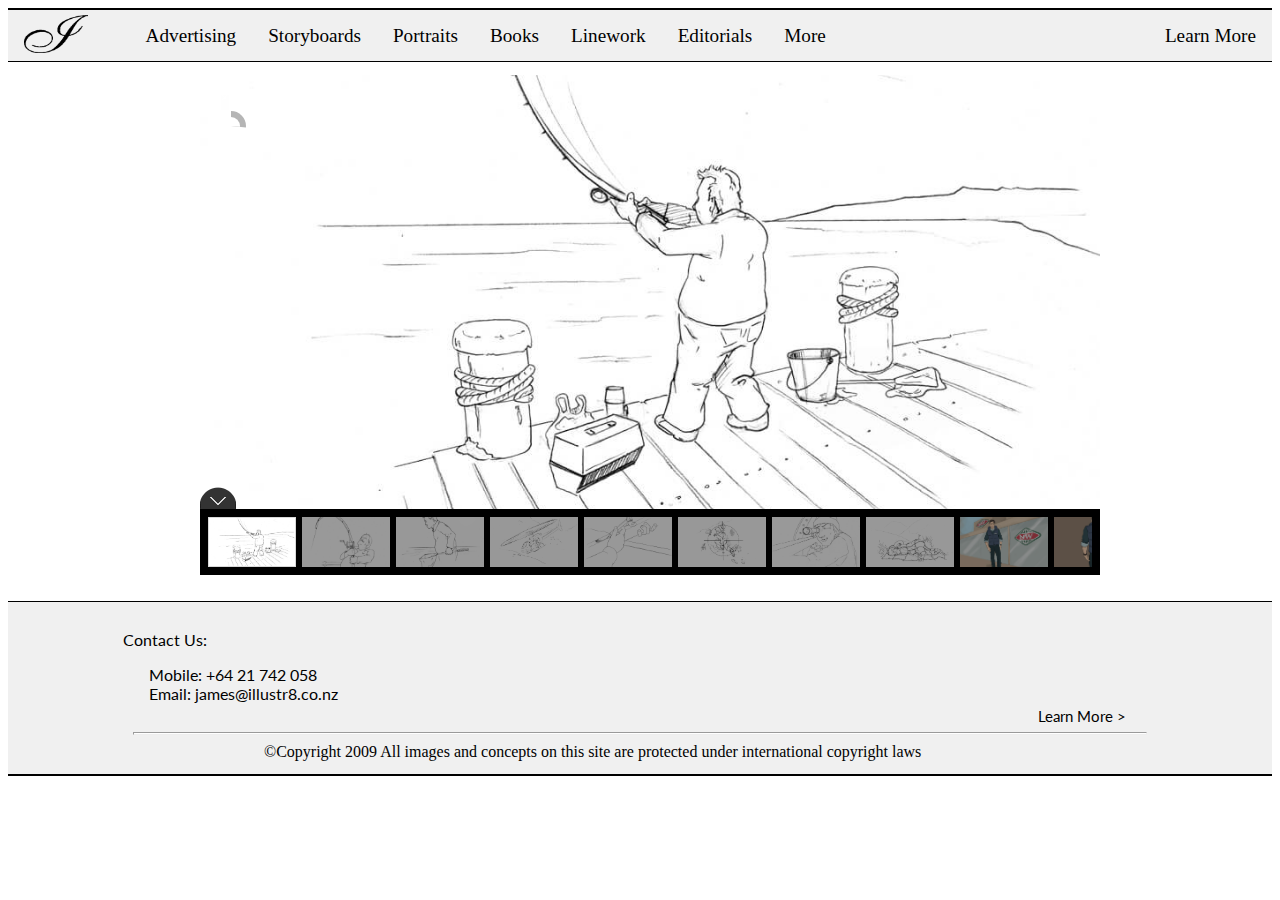
<file: story.html>
<!DOCTYPE html>

<html xmlns="http://www.w3.org/1999/xhtml">
<html lang="eng">

<head>
    <meta http-equiv="Content-Type" content="text/html; charset=UTF-8" />
    <meta charset="utf-8">
    <meta name="viewport" content="width=device-width, initial-scale=1.0">
    <link href="https://fonts.googleapis.com/css?family=Lato" rel="stylesheet">
    <title>Storyboards & Visuals</title>

    <script type='text/javascript' src='js/jquery-11.0.min.js'></script>
    <script type='text/javascript' src='js/unitegallery.min.js'></script>

    <link rel='stylesheet' href='css/style.css' type='text/css' />
    <link rel="stylesheet" href="css/style_gallery.css" type="text/css">

    <script type='text/javascript' src='themes/compact/ug-theme-compact.js'></script>


</head>

<body>
    <!--Home button on nav bar-->
    <ul>
        <div class="titlediv">
            <li>
                <a href="index.html">
                    <div class="title_div"><img id="title_home"  alt="home button icon" src="header/i.png"></div>
                </a></li>
        </div>
        <!--Nav bar-->
        <li class="ad_nav"><a href="ad.html" id="navb">Advertising</a></li>
        <li><a href="story.html" id="navb">Storyboards</a></li>
        <li><a href="portraits.html" id="navb">Portraits</a></li>
        <li><a href="books.html" id="navb">Books</a></li>
        <li><a href="linework.html" id="navb">Linework</a></li>
        <li><a href="edit.html" id="navb">Editorials</a></li>
        <li><a href="more.html" id="navb">More</a></li>
        <li class="right"><a href="learn_more.html" id="navb">Learn More</a></li>
    </ul>
    <!--images for the gallery-->
    <div id="gallery" style="display:none;">

        <img alt="Fishing 1" src="story/9fishing-fr1.jpg">
        <img alt="Fishing 2" src="story/9fishing-fr2.jpg">
        <img alt="Fishing 3" src="story/9fishing-fr4.jpg">
        <img alt="Helicopter" src="story/9gamefr1.jpg">
        <img alt="Dart" src="story/9gamefr2.jpg">
        <img alt="Shooting" src="story/9gamefr3.5.jpg">
        <img alt="Shooter" src="story/9gamefr3.jpg">
        <img alt="Captured" src="story/9gamefr4.jpg">
        <img alt="New World " src="story/9nwfr1.1.jpg">
        <img alt="Man's Back" src="story/9nwfr1.5b.jpg">
        <img alt="Man" src="story/9nwfr3.1.jpg">
        <img alt="Kids shopping" src="story/9nwfr4.jpg">
        <img alt="Face" src="story/9nwfr8.1.jpg">
        <img alt="Binoculars" src="story/9procare1.jpg">
        <img alt="Ear" src="story/9procare2.jpg">
        <img alt="Innovation" src="story/9procare3.jpg">
        <img alt="Car Crash" src="story/aaframe11.jpg">
        <img alt="Car" src="story/aaframe13.jpg">
        <img alt="Moving" src="story/aaframe9.jpg">
        <img alt="Shoes 1" src="story/adidas1.jpg">
        <img alt="Shoes 2" src="story/adidas2.jpg">
        <img alt="Shoes 3" src="story/adidas3.jpg">
        <img alt="Shoes 4" src="story/adidas4.jpg">
        <img alt="Bus stop - Day" src="story/adshell-day.jpg">
        <img alt="Bus stop - Night" src="story/adshell-night.jpg">
        <img alt="Workshop" src="story/aigframe1.jpg">
        <img alt="Snake" src="story/aigframe2.jpg">
        <img alt="Dice" src="story/aigframe3.jpg">
        <img alt="Football team" src="story/aigframe4.jpg">
        <img alt="Dice roll" src="story/aigframe5.jpg">
        <img alt="Phone" src="story/aigframe6.jpg">
        <img alt="Bar" src="story/bar3.jpg">
        <img alt="BMW" src="story/bmw.jpg">
        <img alt="Butter Chicken" src="story/butterchicken.jpg">
        <img alt="Elevator" src="story/bwframe11.jpg">
        <img alt="Woman's Back" src="story/bwframe2.jpg">
        <img alt="Clubs" src="story/bwframe3.jpg">
        <img alt="Diamonds" src="story/bwframe7.jpg">
        <img alt="Hearts" src="story/bwframe8.jpg">
        <img alt="Mobile Phone" src="story/bwphone.jpg">
        <img alt="Car interior" src="story/carinterior.jpg">
        <img alt="Gravox" src="story/cerebos.jpg">
        <img alt="Crate" src="story/crate-stage1.jpg">
        <img alt="Land Cruiser" src="story/landcruiser.jpg">
        <img alt="Chest Tattoo" src="story/lesmills-vis1.jpg">
        <img alt="Back Tattoo" src="story/lesmills-vis2.jpg">
        <img alt="Shoulder Tattoo" src="story/lesmills-vis3.jpg">
        <img alt="Blocks" src="story/megabloks.jpg">
        <img alt="Pizza Guy" src="story/pizza-guy.jpg">
        <img alt="OSM" src="story/pizzabox.jpg">

    </div>




    <!--javascript for the gallery-->
    <script type="text/javascript">
        var api;

        jQuery(document).ready(function() {
            api = jQuery("#gallery").unitegallery();

            api.resetZoom();
            api.play();
            api.zoomOut();

            //those are the eventws you can use:

            api.on("item_change", function(num, data) { //on item change, get item number and item data

                if (console)
                    console.log(data);
                //do something
            });

            api.on("resize", function() { //on gallery resize
                //do something
            });

            api.on("enter_fullscreen", function() { //on enter fullscreen
                //do something
            });

            api.on("exit_fullscreen", function() { //on exit fulscreen
                //do something
            });

            api.on("play", function() { //on start playing
                //do something
            });

            api.on("stop", function() { //on stop playing
                //do something
            });

            api.on("pause", function() { //on pause playing
                //do something
            });

            api.on("continue", function() { //on continue playing
                //do something
            });


        });

    </script>

    <!--footer-->
    <footer class="footer">
        <p id="contact1">Contact Us:</p>
        <p id="contact2">Mobile: +64 21 742 058 <br>Email: james@illustr8.co.nz</p>
        <a href="learn_more.html" class="lm">Learn More ></a>
        <hr />
        <div id="cpyr">©Copyright 2009 All images and concepts on this site are protected under international copyright laws</div>
    </footer>


</body>

</html>
</file>
<file: css/style.css>
.---------Protection-------- {}

.ug-gallery-wrapper,
.ug-gallery-wrapper * {
    transition: all !important;
    -o-transition: all !important;
    -webkit-transition: all;
    -moz-transition: all !important;
    -ms-transition: all !important;
    max-width: none;

}

.ug-gallery-wrapper {
    z-index: 0;
}

.ug-item-wrapper img {
    width: auto;
    max-width: none;
    margin: 0px;
    padding: 0px;
}

.ug-videoplayer-wrapper video {
    height: 100%;
    width: 100%;
    visibility: visible !important;
}


.---------General_Styles-------- {}

.ug-rtl {
    direction: rtl;

}

.ug-gallery-wrapper {
    overflow: hidden;
    position: relative;
    font-family: Arial, Helvetica, sans-serif;
    margin-left: 15vw;
    margin-top: 1vw;
}

.ug-error-message {
    text-align: center;
    padding-top: 30px;
    padding-bottom: 30px;
    font-size: 20px;
    color: #F30D0D;

}

.ug-error-message-wrapper {
    width: 100%;
    height: 100%;
    border: 1px solid black;
}

.ug-gallery-wrapper .ug-canvas-pie {
    position: absolute;
    z-index: 4;
}

.ug-gallery-wrapper .ug-progress-bar {
    position: absolute;
    overflow: hidden;
    z-index: 4;
}

.ug-gallery-wrapper .ug-progress-bar-inner {
    xposition: absolute;
}

.ug-gallery-wrapper.ug-fullscreen {
    height: 100% !important;
    width: 100% !important;
    max-width: none !important;
    max-height: none !important;

}

.ug-gallery-wrapper.ug-fake-fullscreen {
    position: fixed !important;
    height: auto !important;
    width: auto !important;
    max-width: none !important;
    max-height: none !important;
    margin: 0px !important;
    padding: 0px !important;
    top: 0px !important;
    left: 0px !important;
    bottom: 0px !important;
    right: 0px !important;
    z-index: 999999 !important;
}

.ug-body-fullscreen {
    overflow: hidden !important;
    height: 100% !important;
    width: 100% !important;
    margin: 0px !important;
    padding: 0px !important;

}

.ug-gallery-wrapper .ug-preloader-trans {
    display: block;
    height: 35px;
    width: 32px;
    height: 32px;
    background-image: url('../images/loader_skype_trans.gif');
    background-repeat: no-repeat;

}


.--------------SLIDER------------------ {}

.ug-gallery-wrapper .ug-slider-wrapper {
    position: absolute;
    overflow: hidden;
    z-index: 1;
    background-color: #000000;
}


.ug-slider-wrapper .ug-slide-wrapper {
    position: absolute;
}

.ug-slide-wrapper.ug-slide-clickable {
    cursor: pointer;
}

.ug-slider-wrapper .ug-slider-inner {
    position: absolute;
    z-index: 0;
}

.ug-slider-wrapper .ug-item-wrapper {
    position: absolute;
    overflow: hidden;
}

.ug-slider-wrapper,
.ug-item-wrapper img {

    -webkit-user-select: none;
    /* make unselectable */
    -moz-user-select: none;
    -ms-user-select: none;
    max-width: none !important;
    box-sizing: border-box;
}

.ug-slider-wrapper .ug-slider-preloader {
    position: absolute;
    z-index: 1;
    border: 2px solid #ffffff;
    border-radius: 6px;
    background-color: #ffffff;
    background-position: center center;
    background-repeat: no-repeat;
}

.ug-slider-preloader.ug-loader1 {
    width: 30px;
    height: 30px;
    background-image: url('../images/loader-white1.gif');
}

.ug-slider-preloader.ug-loader1.ug-loader-black {
    background-image: url('../images/loader-black1.gif');
}

.ug-slider-preloader.ug-loader2 {
    width: 32px;
    height: 32px;
    background-image: url('../images/loader-white2.gif');
}

.ug-slider-preloader.ug-loader2.ug-loader-black {
    background-image: url('../images/loader-black2.gif');
}

.ug-slider-preloader.ug-loader3 {
    width: 38px;
    height: 38px;
    background-image: url('../images/loader-white3.gif');
}

.ug-slider-preloader.ug-loader3.ug-loader-black {
    background-image: url('../images/loader-black3.gif');
}

.ug-slider-preloader.ug-loader4 {
    width: 32px;
    height: 32px;
    background-image: url('../images/loader-white4.gif');
    background-color: white;
}

.ug-slider-preloader.ug-loader4.ug-loader-black {
    background-image: url('../images/loader-black4.gif');
}

.ug-slider-preloader.ug-loader5 {
    width: 60px;
    height: 8px;
    background-image: url('../images/loader-white5.gif');
    background-color: white;
    border: none;
    border-radius: 0px;
}

.ug-slider-preloader.ug-loader5.ug-loader-black {
    background-image: url('../images/loader-black5.gif');
    border: 2px solid #000000;
}

.ug-slider-preloader.ug-loader6 {
    width: 32px;
    height: 32px;
    background-image: url('../images/loader-white6.gif');
}

.ug-slider-preloader.ug-loader6.ug-loader-black {
    background-image: url('../images/loader-black6.gif');
}

.ug-slider-preloader.ug-loader7 {
    width: 32px;
    height: 10px;
    background-image: url('../images/loader-white7.gif');
    border-width: 3px;
    border-radius: 3px;
}

.ug-slider-preloader.ug-loader7.ug-loader-black {
    background-image: url('../images/loader-black7.gif');
}

.ug-slider-preloader.ug-loader-black {
    border-color: #000000;
    background-color: #000000;
}

.ug-slider-preloader.ug-loader-nobg {
    background-color: transparent;
}

.ug-slider-wrapper .ug-button-videoplay {
    position: absolute;
    z-index: 2;
    cursor: pointer;
}

.ug-slider-wrapper .ug-button-videoplay.ug-type-square {
    width: 86px;
    height: 66px;
    background-image: url('../images/play-button-square.png');
    background-position: 0px -66px;
}

.ug-slider-wrapper .ug-button-videoplay.ug-type-square.ug-button-hover {
    background-position: 0px 0px;
}


.ug-slider-wrapper .ug-button-videoplay.ug-type-round {
    width: 76px;
    height: 76px;
    background-image: url('../images/play-button-round.png');
    opacity: 0.9;
    filter: alpha(opacity=90);
    transition: all 0.3s ease 0s !important;
}


.ug-slider-wrapper .ug-button-videoplay.ug-type-round.ug-button-hover {
    opacity: 1;
    filter: alpha(opacity=100);
    transition: all 0.3s ease 0s !important;
}


.--------------VIDEO_PLAYER------------------ {}

.ug-gallery-wrapper .ug-videoplayer {
    position: absolute;
    z-index: 100;
    background-color: #000000;
    background-image: url('../images/loader-black1.gif');
    background-repeat: no-repeat;
    background-position: center center;
    box-sizing: border-box;
    -moz-box-sizing: border-box;
}

.ug-videoplayer .ug-videoplayer-wrapper {
    width: 100%;
    height: 100%;
    background-color: #000000;
    background-image: url('../images/loader-black1.gif');
    background-repeat: no-repeat;
    background-position: center center;
}


.ug-videoplayer .ug-videoplayer-button-close {
    position: absolute;
    height: 64px;
    width: 64px;
    background-image: url('../images/button-close.png');
    cursor: pointer;
    z-index: 1000;
}


.ug-videoplayer .ug-videoplayer-button-close:hover {
    background-position: 0px -64px;
}

.--------------THUMBS_STRIP------------------ {}


.ug-gallery-wrapper .ug-thumbs-strip,
.ug-gallery-wrapper .ug-thumbs-grid {
    position: absolute;
    overflow: hidden;

    -webkit-user-select: none;
    /* make unselectable */
    -moz-user-select: none;
    -ms-user-select: none;

    xbackground-color: green;
    z-index: 10;
}

.ug-thumbs-strip.ug-dragging {
    xcursor: -webkit-grab;
    xcursor: -moz-grab;
}

.ug-gallery-wrapper .ug-thumbs-strip-inner,
.ug-gallery-wrapper .ug-thumbs-grid-inner {
    position: absolute;
}

.ug-thumb-wrapper.ug-thumb-generated {
    position: absolute;
    overflow: hidden;

    -webkit-user-select: none;
    /* make unselectable */
    -moz-user-select: none;
    -ms-user-select: none;

    box-sizing: border-box;
    -moz-box-sizing: border-box;
}


.ug-thumb-wrapper.ug-thumb-generated .ug-thumb-loader,
.ug-thumb-wrapper.ug-thumb-generated .ug-thumb-error {
    position: absolute;
    top: 0px;
    left: 0px;
    background-repeat: no-repeat;
    background-position: center center;
}

.ug-thumb-wrapper .ug-thumb-border-overlay {
    position: absolute;
    top: 0px;
    left: 0px;
    z-index: 4;
    box-sizing: border-box;
    -moz-box-sizing: border-box;
    border-style: solid;
}

.ug-thumb-wrapper .ug-thumb-overlay {
    position: absolute;
    top: 0px;
    left: 0px;
    z-index: 3;
}

.ug-thumb-wrapper.ug-thumb-generated .ug-thumb-loader-dark {
    background-image: url('../images/loader.gif');
}

.ug-thumb-wrapper.ug-thumb-generated .ug-thumb-loader-bright {
    background-image: url('../images/loader_bright.gif');
}

.ug-thumb-wrapper.ug-thumb-generated .ug-thumb-error {
    background-image: url('../images/not_loaded.png');
}

.ug-thumb-wrapper.ug-thumb-generated img {
    position: absolute;
    z-index: 1;
    max-width: none !important;
}

.ug-thumb-wrapper.ug-thumb-generated img.ug-thumb-image-overlay {
    position: absolute;
    z-index: 2;
    max-width: none !important;
}


/* bw desaturate effect lightweight */
img.ug-bw-effect {
    filter: grayscale(100%);
    filter: url("data:image/svg+xml;utf8,<svg xmlns=\'http://www.w3.org/2000/svg\'><filter id=\'grayscale\'><feColorMatrix type=\'matrix\' values=\'0.3333 0.3333 0.3333 0 0 0.3333 0.3333 0.3333 0 0 0.3333 0.3333 0.3333 0 0 0 0 0 1 0\'/></filter></svg>#grayscale");
    /* Firefox 10+, Firefox on Android */
    -moz-filter: grayscale(100%);
    -webkit-filter: grayscale(100%);
}

/* blur effect desaturate effect lightweight */
img.ug-blur-effect {

    filter: blur(0.8px);
    -webkit-filter: blur(0.8px);
    -moz-filter: blur(0.8px);
    -o-filter: blur(0.8px);
    -ms-filter: blur(0.8px);
    filter: url("data:image/svg+xml;utf8,<svg xmlns=\'http://www.w3.org/2000/svg\'><filter id='blur'><feGaussianBlur stdDeviation=\'0.8\' /></filter></svg>#blur");
    /* Firefox 10+, Firefox on Android */
    filter: progid:DXImageTransform.Microsoft.Blur(PixelRadius='0.8');
}

img.ug-sepia-effect {
    -webkit-filter: sepia(1);
    -webkit-filter: sepia(100%);
    -moz-filter: sepia(100%);
    -ms-filter: sepia(100%);
    -o-filter: sepia(100%);
    filter: url("data:image/svg+xml;utf8,<svg xmlns=\'http://www.w3.org/2000/svg\'><filter id=\'sepia\'><feColorMatrix values=\'0.14 0.45 0.05 0 0 0.12 0.39 0.04 0 0 0.08 0.28 0.03 0 0 0 0 0 1 0\' /></filter></svg>#sepia");
    /* Firefox 10+, Firefox on Android */
    filter: sepia(100%);
    background-color: #5E2612;
    filter: alpha(opacity=50);
    zoom: 1;
}


.--------------BULLETS------------------ {}


.ug-gallery-wrapper .ug-bullets {
    position: absolute;
    top: 0px;
    left: 0px;
    margin: 0px;
    padding: 0px;
}

.ug-gallery-wrapper .ug-bullets .ug-bullet {
    background-repeat: no-repeat;
    cursor: pointer;
    display: block;
    float: left;
    z-index: 2;
}

.ug-gallery-wrapper .ug-bullets .ug-bullet:first-child {
    margin-left: 0px;
}


.--------------TEXT_PANEL------------------ {}

.ug-gallery-wrapper .ug-textpanel {
    position: absolute;
    overflow: hidden;
}

.ug-slider-wrapper .ug-textpanel {
    z-index: 2;
}

.ug-gallery-wrapper .ug-textpanel-bg,
.ug-gallery-wrapper .ug-textpanel-title,
.ug-gallery-wrapper .ug-textpanel-description {
    display: block;
    position: absolute;
    margin: 0px;
    padding: 0px;
}


.ug-gallery-wrapper .ug-textpanel-bg {
    background-color: #000000;
    opacity: 0.4;
    filter: alpha(opacity=40);
    z-index: 1;
}

.ug-textpanel-textwrapper {
    overflow: hidden;
}

.ug-gallery-wrapper .ug-textpanel-title {
    font-size: 16px;
    font-weight: bold;
    color: white;
    text-align: left;
    z-index: 2;
}

.ug-gallery-wrapper .ug-textpanel-description {
    font-size: 14px;
    color: white;
    text-align: left;
    z-index: 3;
}


.--------------ZOOM_PANEL------------------ {}

.ug-slider-wrapper .ug-zoompanel {
    position: absolute;
    top: 200px;
    left: 100px;
}

.ug-zoompanel .ug-zoompanel-button {
    background-repeat: no-repeat;
    cursor: pointer;
    display: block;
}


.--------------ZOOM_PANEL_BUTTONS------------------ {}

.ug-gallery-wrapper .ug-arrow-left {
    position: absolute;
    background-repeat: no-repeat;
    display: block;
    cursor: pointer;
}

.ug-gallery-wrapper .ug-arrow-right {
    position: absolute;
    background-repeat: no-repeat;
    cursor: pointer;
}


.--------------GRID_PANEL_AND_ARROWS------------------ {}


.ug-gallery-wrapper .ug-grid-panel {
    position: absolute;
    background-color: #000000;
    xbackground-color: blue;

    z-index: 2;
}


.ug-gallery-wrapper .ug-grid-panel .grid-arrow {
    position: absolute;
    background-repeat: no-repeat;
    cursor: pointer;
    z-index: 11;
}

.ug-gallery-wrapper .ug-grid-panel .grid-arrow.ug-button-disabled {
    cursor: default;
}


/* handle tip */
.ug-gallery-wrapper .ug-panel-handle-tip {
    position: absolute;
    z-index: 13;
    cursor: pointer;
}

.ug-gallery-wrapper .ug-overlay-disabled {
    position: absolute;
    z-index: 100;
    width: 100%;
    height: 100%;
    background-color: #000000;
    opacity: 0.3;
    filter: alpha(opacity=30);
    background-image: url('../images/cover-grid.png');
}


.--------------STRIP_PANEL------------------ {}

.ug-gallery-wrapper .ug-strip-panel {
    position: absolute;
    background-color: #000000;
    z-index: 2;
}

.ug-strip-panel .ug-strip-arrow {
    position: absolute;
    cursor: pointer;
}

.ug-strip-panel .ug-strip-arrow.ug-button-disabled {
    cursor: default;
}


.ug-strip-panel .ug-strip-arrow-tip {
    position: absolute;
}

.--------------TILES------------------ {}

.ug-thumb-wrapper.ug-tile {
    display: block;
    position: absolute;
    box-sizing: border-box;
    -moz-box-sizing: border-box;
    overflow: hidden;
    padding: 0px;
    margin: 0px;
}

.ug-tile .ug-tile-cloneswrapper {
    position: absolute;
    width: 0px;
    height: 0px;
    top: 0px;
    left: 0px;
    overflow: hidden;
    opacity: 0;
    filter: alpha(opacity=90);
}


/* transit something */
/* transit fixed size items */
/* transit image overlay */

.ug-tiles-transit.ug-tiles-transition-active .ug-thumb-wrapper.ug-tile,
.ug-tiles-transit.ug-tiles-transition-active .ug-thumb-wrapper.ug-tile .ug-trans-enabled {
    transition: left 0.7s ease 0s, top 0.7s ease 0s, width 0.7s ease 0s, height 0.7s ease 0s !important;
}


.ug-thumb-wrapper.ug-tile.ug-tile-clickable {
    cursor: pointer;
}

.ug-thumb-wrapper.ug-tile .ug-image-container {
    position: absolute;
    overflow: hidden;
    z-index: 1;
    top: 0px;
    left: 0px;
}

.ug-thumb-wrapper.ug-tile img.ug-thumb-image {

    -webkit-user-select: none;
    /* make unselectable */
    -moz-user-select: none;
    -ms-user-select: none;
    max-width: none !important;
    max-height: none !important;

    display: block;
    border: none;
    padding: 0px !important;
    margin: 0px !important;

    width: auto;
    height: auto;
    position: absolute;
}


.ug-thumb-wrapper.ug-tile .ug-tile-image-overlay {
    position: absolute;
    overflow: hidden;
    z-index: 2;
    top: 0px;
    left: 0px;
}

.ug-thumb-wrapper.ug-tile .ug-tile-image-overlay img {
    width: 100%;
    max-width: none !important;
}

.ug-tiletype-justified .ug-thumb-wrapper.ug-tile .ug-tile-image-overlay img {
    height: 100%;
    max-width: none !important;
}

.ug-thumb-wrapper.ug-tile .ug-tile-icon {
    position: absolute;
    width: 38px;
    height: 38px;
    background-repeat: no-repeat;
    background-position: 0 0;
    xbackground-color: green;
    z-index: 6;
    top: 1px;
    left: 1px;
    cursor: pointer;
}

.ug-thumb-wrapper.ug-tile .ug-tile-icon.ug-icon-link {
    background-image: url('../images/icon-link32.png');
}

.ug-thumb-wrapper.ug-tile .ug-tile-icon.ug-icon-zoom {
    background-image: url('../images/icon-zoom32.png');
}

.ug-thumb-wrapper.ug-tile .ug-tile-icon.ug-icon-play {
    background-image: url('../images/icon-play32.png');
}

.ug-thumb-wrapper.ug-tile .ug-tile-icon:hover {
    background-position: 0 -38px;
}


.ug-thumbs-grid .ug-tile-image-overlay img {
    width: auto;
    height: auto;
    position: absolute;
    max-width: none !important;
}

/* text panel on tiles*/

.ug-tile .ug-textpanel {
    z-index: 5;
    cursor: default;
}

.ug-tile.ug-tile-clickable .ug-textpanel {
    cursor: pointer;
}

.ug-tile .ug-textpanel-title {
    font-size: 14px;
    font-weight: bold;
}

.--------------CAROUSEL------------------ {}

.ug-gallery-wrapper .ug-carousel-wrapper {
    position: absolute;
    overflow: hidden;

}

.ug-gallery-wrapper .ug-carousel-inner {
    position: absolute;
}


.------------------LIGHTBOX--------------------- {}

.ug-gallery-wrapper.ug-lightbox {
    display: none;
    position: fixed;
    border: none;
    padding: 0px;
    margin: 0px;
    outline: invert none medium;
    overflow: hidden;
    top: 0;
    left: 0;
    width: 100%;
    height: 100%;
    max-width: none !important;
    max-height: none !important;
    z-index: 999999;
}

.ug-lightbox .ug-lightbox-top-panel {
    position: absolute;
    z-index: 2;
}

.ug-lightbox .ug-lightbox-top-panel-overlay {
    width: 100%;
    height: 100%;
    position: absolute;
    background-color: #000000;
    opacity: 0.4;
    filter: alpha(opacity=40);
}


.ug-lightbox .ug-lightbox-overlay {
    z-index: 1;
    width: 100%;
    height: 100%;
    background-color: #000000;
    opacity: 1;
}

.ug-lightbox .ug-slider-wrapper {
    z-index: 1;
    xbackground-color: green;
    background-color: transparent !important;
}

.ug-lightbox .ug-textpanel {
    z-index: 2;
}


.ug-lightbox .ug-lightbox-arrow-left,
.ug-lightbox .ug-lightbox-arrow-right {
    position: absolute;
    width: 50px;
    height: 55px;
    background-repeat: no-repeat;
    background-image: url('../images/lightbox-arrow-left.png');
    background-position: 0px 0px;
    z-index: 3;
    cursor: pointer;
}

.ug-lightbox .ug-lightbox-arrow-right {
    background-image: url('../images/lightbox-arrow-right.png');
}

.ug-lightbox .ug-lightbox-button-close {
    position: absolute;
    width: 36px;
    height: 36px;
    background-repeat: no-repeat;
    background-image: url('../images/lightbox-icon-close.png');
    background-position: 0px 0px;
    z-index: 4;
    cursor: pointer;
}


.ug-lightbox-compact .ug-lightbox-button-close {
    width: 45px;
    height: 41px;
    background-image: url('../images/lightbox-icon-close-compact2.png');
}


.ug-lightbox .ug-lightbox-arrow-left.ug-arrow-hover,
.ug-lightbox .ug-lightbox-arrow-right.ug-arrow-hover {
    background-position: 0px -55px;
}

.ug-lightbox .ug-lightbox-button-close.ug-button-hover {
    background-position: 0px -35px;
}

.ug-lightbox-compact .ug-lightbox-button-close.ug-button-hover {
    background-position: 0px -40px;
}

.ug-lightbox .ug-lightbox-numbers {
    position: absolute;
    color: #e5e5e5;
    font-size: 12px;
    top: 14px;
    left: 8px;
    z-index: 3;
}

.ug-lightbox-compact .ug-lightbox-numbers {
    font-size: 14px;
    padding-right: 5px;
    padding-top: 7px;
}

.ug-lightbox .ug-textpanel-title,
.ug-lightbox .ug-textpanel-description {
    font-size: 14px;
    font-weight: normal;
    color: #e5e5e5;
}

.ug-lightbox-compact .ug-textpanel-title,
.ug-lightbox-compact .ug-textpanel-description {
    color: #F3F3F3;
    font-size: 16px;
}

.------------------LOADMORE_BUTTON--------------------- {}

.ug-loadmore-wrapper {
    margin-top: 20px;
    text-align: center;
}

.ug-loadmore-wrapper .ug-loadmore-button {
    display: inline-block;
    padding: 5px;
    border: 1px solid #939393;
    text-decoration: none;
    color: #4F4F4F;
}

.ug-loadmore-wrapper .ug-loadmore-error {
    color: red;
}

.ug-loadmore-wrapper .ug-loadmore-button:hover {
    background-color: #F0F0F0;
    color: #515151;
}

.ug-loadmore-wrapper .ug-loadmore-loader {
    color: #515151;
}



.------------------CATEGORY_TABS--------------------- {}

.ug-tabs-wrapper {
    margin-top: 0px;
    margin-bottom: 20px;
    text-align: center;
}

.ug-tabs-wrapper a.ug-tab {
    display: inline-block;
    cursor: pointer;
    text-decoration: none;
    color: #ffffff;
    padding-left: 8px;
    padding-right: 8px;
    padding-top: 6px;
    padding-bottom: 6px;
    margin-left: 5px;
    background-color: #333333;
    border-radius: 3px;
    font-size: 12px;
    font-weight: normal;

    border: 1px solid #969696;
}

.ug-tabs-wrapper a.ug-tab:hover {
    background-color: #707070 !important;
}

.ug-tabs-wrapper a.ug-tab.ug-tab-selected,
.ug-tabs-wrapper a.ug-tab.ug-tab-selected:hover {
    background-color: #2077A2 !important;
    cursor: default !important;
}

.ug-tabs-wrapper a.ug-tab:first-child {
    margin-left: 0px !important;
}


.------------------DEFAULT_SKIN--------------------- {}

/* --- arrows -- */

.ug-arrow-left.ug-skin-default,
.ug-arrow-right.ug-skin-default {
    width: 15px;
    height: 30px;
    background-image: url('../skins/default/slider_arrow_left.png');
    background-position: 0px 0px;
}

.ug-arrow-right.ug-skin-default {
    background-image: url('../skins/default/slider_arrow_right.png');
}

.ug-arrow-left.ug-skin-default.ug-arrow-hover,
.ug-arrow-right.ug-skin-default.ug-arrow-hover {
    background-position: 0px -30px;
}

.ug-arrow-left.ug-skin-default.ug-arrow-disabled,
.ug-arrow-right.ug-skin-default.ug-arrow-disabled {
    background-position: 0px -60px;
}

/* --- bullets -- */

.ug-bullets.ug-skin-default .ug-bullet {
    width: 15px;
    height: 15px;
    background-image: url('../skins/default/slider_bullets.png');
    background-position: top left;
    margin-left: 5px;
}

.ug-bullets.ug-skin-default .ug-bullet.ug-bullet-active {
    background-position: bottom left;
}

.ug-bullets.ug-skin-default.ug-bullets-gray .ug-bullet {
    background-image: url('../skins/default/tile_bullets_gray.png');
}

.ug-bullets.ug-skin-default.ug-bullets-blue .ug-bullet {
    background-image: url('../skins/default/tile_bullets_blue.png');
}

.ug-bullets.ug-skin-default.ug-bullets-brown .ug-bullet {
    background-image: url('../skins/default/tile_bullets_brown.png');
}

.ug-bullets.ug-skin-default.ug-bullets-green .ug-bullet {
    background-image: url('../skins/default/tile_bullets_green.png');
}

.ug-bullets.ug-skin-default.ug-bullets-red .ug-bullet {
    background-image: url('../skins/default/tile_bullets_red.png');
}

.ug-button-tile-navigation {
    width: 36px;
    height: 36px;
    background-position: top left;
    cursor: pointer;
    float: left;
}

.ug-button-tile-navigation.ug-button-tile-left {
    background-image: url('../skins/default/tile_button_left.png');
}

.ug-button-tile-navigation.ug-button-tile-right {
    background-image: url('../skins/default/tile_button_right.png');
}

.ug-button-tile-navigation:hover {
    background-position: bottom left;
}

.ug-button-tile-navigation.ug-button-disabled {
    opacity: 0.6;
}

.ug-button-tile-navigation.ug-button-disabled:hover {
    background-position: top left;
}

.ug-button-tile-navigation.ug-button-tile-play {
    background-image: url('../skins/default/tile_button_play_pause.png');
    width: 35px;
}

.ug-button-tile-navigation.ug-button-tile-play.ug-pause-icon {
    background-position: bottom left;
}

.ug-button-tile-navigation.ug-button-tile-play:hover {
    background-position: top left;
}

.ug-button-tile-navigation.ug-button-tile-play.ug-pause-icon:hover {
    background-position: bottom left;
}


/* --- play button -- */

.ug-button-play.ug-skin-default {
    position: absolute;
    background-image: url('../skins/default/button_playpause.png');
    width: 14px;
    height: 17px;
    cursor: pointer;
    background-position: 0px 0px;
}

.ug-button-play.ug-skin-default.ug-button-hover {
    background-position: 0px -17px;
}

.ug-button-play.ug-skin-default.ug-stop-mode {
    background-position: 0px -34px;
}

.ug-button-play.ug-skin-default.ug-stop-mode.ug-button-hover {
    background-position: 0px -51px;
}

/* --- fullscreen button -- */

.ug-button-fullscreen.ug-skin-default {
    position: absolute;
    background-image: url('../skins/default/button_fullscreen.png');
    width: 16px;
    height: 16px;
    cursor: pointer;
    background-position: 0px 0px;
}


.ug-button-fullscreen.ug-skin-default.ug-button-hover {
    background-position: 0px -16px;
}

.ug-button-fullscreen.ug-skin-default.ug-fullscreenmode {
    background-position: 0px -32px;
}

.ug-button-fullscreen.ug-skin-default.ug-fullscreenmode.ug-button-hover {
    background-position: 0px -48px;
}


/* --- zoom panel --- */

.ug-zoompanel.ug-skin-default .ug-zoompanel-button {
    background-repeat: no-repeat;
    cursor: pointer;
    height: 23px;
    width: 23px;
    margin-top: 5px;
    background-position: 0px 0px;
}

.ug-zoompanel.ug-skin-default .ug-zoompanel-plus {
    margin-top: 0px;
}

.ug-zoompanel.ug-skin-default .ug-zoompanel-plus {
    background-image: url('../skins/default/icon_zoom_plus.png');
}

.ug-zoompanel.ug-skin-default .ug-zoompanel-minus {
    background-image: url('../skins/default/icon_zoom_minus.png');
}

.ug-zoompanel.ug-skin-default .ug-zoompanel-return {
    background-image: url('../skins/default/icon_zoom_back.png');
}

.ug-zoompanel.ug-skin-default .ug-zoompanel-button.ug-button-hover {
    background-position: 0px -23px;
}

.ug-zoompanel.ug-skin-default .ug-zoompanel-button-disabled,
.ug-zoompanel.ug-skin-default .ug-zoompanel-button.ug-button-hover.ug-zoompanel-button-disabled {
    background-position: 0px -46px;
    cursor: default;
}


/* --- Grid Panel Arrows -- */

/*--- down arrow ---*/

.ug-gallery-wrapper .ug-grid-panel .grid-arrow-down.ug-skin-default {
    width: 30px;
    height: 15px;
    background-position: 0px 0px;
    background-image: url('../skins/default/arrow_grid_down.png');
}

.ug-gallery-wrapper .ug-grid-panel .grid-arrow-down.ug-skin-default.ug-button-hover {
    background-position: 0px -15px;
}

.ug-gallery-wrapper .ug-grid-panel .grid-arrow-down.ug-skin-default.ug-button-hover.ug-button-disabled,
.ug-gallery-wrapper .ug-grid-panel .grid-arrow-down.ug-skin-default.ug-button-disabled {
    background-position: 0px -30px;
}


/*--- up arrow ---*/

.ug-gallery-wrapper .ug-grid-panel .grid-arrow-up.ug-skin-default {
    width: 30px;
    height: 15px;
    background-position: 0px 0px;
    background-image: url('../skins/default/arrow_grid_up.png');

}

.ug-gallery-wrapper .ug-grid-panel .grid-arrow-up.ug-skin-default.ug-button-hover {
    background-position: 0px -15px;
}

.ug-gallery-wrapper .ug-grid-panel .grid-arrow-up.ug-skin-default.ug-button-hover.ug-button-disabled,
.ug-gallery-wrapper .ug-grid-panel .grid-arrow-up.ug-skin-default.ug-button-disabled {
    background-position: 0px -30px;
}

/*--- left arrow ---*/

.ug-gallery-wrapper .ug-grid-panel .grid-arrow-left.ug-skin-default {
    width: 40px;
    height: 40px;
    background-position: 0px -40px;
    background-image: url('../skins/default/grid_arrow_left.png');
}

.ug-gallery-wrapper .ug-grid-panel .grid-arrow-left.ug-skin-default.ug-button-hover {
    background-position: 0px -0px;
}

.ug-gallery-wrapper .ug-grid-panel .grid-arrow-left.ug-skin-default.ug-button-hover.ug-button-disabled,
.ug-gallery-wrapper .ug-grid-panel .grid-arrow-left.ug-skin-default.ug-button-disabled {
    background-position: 0px -80px;
}

/*--- right arrow ---*/

.ug-gallery-wrapper .ug-grid-panel .grid-arrow-right.ug-skin-default {
    width: 40px;
    height: 40px;
    background-position: 0px -40px;
    background-image: url('../skins/default/grid_arrow_right.png');
}

.ug-gallery-wrapper .ug-grid-panel .grid-arrow-right.ug-skin-default.ug-button-hover {
    background-position: 0px -0px;
}

.ug-gallery-wrapper .ug-grid-panel .grid-arrow-right.ug-skin-default.ug-button-hover.ug-button-disabled,
.ug-gallery-wrapper .ug-grid-panel .grid-arrow-right.ug-skin-default.ug-button-disabled {
    background-position: 0px -80px;
}

/*--- left arrow - horizontal panel type ---*/

.ug-gallery-wrapper .ug-grid-panel .grid-arrow-left-hortype.ug-skin-default {
    width: 15px;
    height: 30px;
    background-image: url('../skins/default/slider_arrow_left.png');
    background-position: 0px 0px;
}

.ug-gallery-wrapper .ug-grid-panel .grid-arrow-left-hortype.ug-skin-default.ug-button-hover {
    background-position: 0px -30px;
}

.ug-gallery-wrapper .ug-grid-panel .grid-arrow-left-hortype.ug-skin-default.ug-button-hover.ug-button-disabled,
.ug-gallery-wrapper .ug-grid-panel .grid-arrow-left-hortype.ug-skin-default.ug-button-disabled {
    background-position: 0px -60px;
}


/*--- right arrow - horizontal panel type ---*/

.ug-gallery-wrapper .ug-grid-panel .grid-arrow-right-hortype.ug-skin-default {
    width: 15px;
    height: 30px;
    background-image: url('../skins/default/slider_arrow_right.png');
    background-position: 0px 0px;
}

.ug-gallery-wrapper .ug-grid-panel .grid-arrow-right-hortype.ug-skin-default.ug-button-hover {
    background-position: 0px -30px;
}

.ug-gallery-wrapper .ug-grid-panel .grid-arrow-right-hortype.ug-skin-default.ug-button-hover.ug-button-disabled,
.ug-gallery-wrapper .ug-grid-panel .grid-arrow-right-hortype.ug-skin-default.ug-button-disabled {
    background-position: 0px -60px;
}


/* --- Strip Panel Arrows -- */

/* left and right arrows */

.ug-strip-panel .ug-strip-arrow-left.ug-skin-default,
.ug-strip-panel .ug-strip-arrow-right.ug-skin-default {
    width: 25px;
    height: 50px;
}

.ug-strip-panel .ug-strip-arrow-left.ug-skin-default .ug-strip-arrow-tip,
.ug-strip-panel .ug-strip-arrow-right.ug-skin-default .ug-strip-arrow-tip {
    background-position: 0px 0px;
    background-repeat: no-repeat;
    width: 4px;
    height: 7px;
}

.ug-strip-panel .ug-strip-arrow-left.ug-skin-default .ug-strip-arrow-tip {
    background-image: url('../skins/default/arrows_strip_left.png');
}

.ug-strip-panel .ug-strip-arrow-right.ug-skin-default .ug-strip-arrow-tip {
    background-image: url('../skins/default/arrows_strip_right.png');
}

.ug-strip-panel .ug-strip-arrow-left.ug-skin-default.ug-button-hover .ug-strip-arrow-tip,
.ug-strip-panel .ug-strip-arrow-right.ug-skin-default.ug-button-hover .ug-strip-arrow-tip {
    background-position: 0px -7px;
}


/* up and down arrows */

.ug-strip-panel .ug-strip-arrow-up.ug-skin-default,
.ug-strip-panel .ug-strip-arrow-down.ug-skin-default {
    height: 25px;
    width: 50px;
}

.ug-strip-panel .ug-strip-arrow-up.ug-skin-default .ug-strip-arrow-tip,
.ug-strip-panel .ug-strip-arrow-down.ug-skin-default .ug-strip-arrow-tip {
    background-position: 0px 0px;
    background-repeat: no-repeat;
    width: 7px;
    height: 4px;
}

.ug-strip-panel .ug-strip-arrow-up.ug-skin-default .ug-strip-arrow-tip {
    background-image: url('../skins/default/arrows_strip_up.png');
}

.ug-strip-panel .ug-strip-arrow-down.ug-skin-default .ug-strip-arrow-tip {
    background-image: url('../skins/default/arrows_strip_down.png');
}

.ug-strip-panel .ug-strip-arrow-up.ug-skin-default.ug-button-hover .ug-strip-arrow-tip,
.ug-strip-panel .ug-strip-arrow-down.ug-skin-default.ug-button-hover .ug-strip-arrow-tip {
    background-position: -7px 0px;
}

.ug-strip-panel .ug-strip-arrow.ug-skin-default.ug-button-disabled .ug-strip-arrow-tip {
    background-position: 0px 0px;
    opacity: 0.5;
    filter: alpha(opacity=50);
}


/* --- Panel Handle Tip -- */

/* left and right handle */
.ug-gallery-wrapper .ug-handle-tip-left.ug-skin-default,
.ug-gallery-wrapper .ug-handle-tip-right.ug-skin-default {
    width: 22px;
    height: 36px;
    background-image: url('../skins/default/grid_handle_black_left.png');
    background-repeat: no-repeat;
    background-position: 0px -36px;
}

.ug-gallery-wrapper .ug-handle-tip-right.ug-skin-default {
    background-image: url('../skins/default/grid_handle_black_right.png');
    background-position: 0px -36px;
}

.ug-gallery-wrapper .ug-handle-tip-left.ug-button-hover.ug-skin-default,
.ug-gallery-wrapper .ug-handle-tip-right.ug-button-hover.ug-skin-default {
    background-position: 0px -0px;
}

.ug-gallery-wrapper .ug-handle-tip-left.ug-skin-default.ug-button-closed,
.ug-gallery-wrapper .ug-handle-tip-right.ug-skin-default.ug-button-closed {
    background-position: 0px -108px;
}

.ug-gallery-wrapper .ug-handle-tip-left.ug-skin-default.ug-button-closed.ug-button-hover,
.ug-gallery-wrapper .ug-handle-tip-right.ug-skin-default.ug-button-closed.ug-button-hover {
    background-position: 0px -72px;
}


/* top and bottom handle */

.ug-gallery-wrapper .ug-handle-tip-top.ug-skin-default,
.ug-gallery-wrapper .ug-handle-tip-bottom.ug-skin-default {
    width: 36px;
    height: 22px;
    background-image: url('../skins/default/grid_handle_black_top.png');
    background-repeat: no-repeat;
    background-position: -36px 0px;
}

.ug-gallery-wrapper .ug-handle-tip-bottom.ug-skin-default {
    background-image: url('../skins/default/grid_handle_black_bottom.png');
    background-position: -36px 0px;
}

.ug-gallery-wrapper .ug-handle-tip-top.ug-skin-default.ug-button-hover,
.ug-gallery-wrapper .ug-handle-tip-bottom.ug-skin-default.ug-button-hover {
    background-position: 0px 0px;
}

.ug-gallery-wrapper .ug-handle-tip-top.ug-skin-default.ug-button-closed,
.ug-gallery-wrapper .ug-handle-tip-bottom.ug-skin-default.ug-button-closed {
    background-position: -108px 0px;
}

.ug-gallery-wrapper .ug-handle-tip-top.ug-skin-default.ug-button-closed.ug-button-hover,
.ug-gallery-wrapper .ug-handle-tip-bottom.ug-skin-default.ug-button-closed.ug-button-hover {
    background-position: -72px 0px;
}
</file>
<file: css/style_gallery.css>
/*Navbar style*/
.titlediv{
    height: 0.5vw;
}

.title_div {
    width: 5vw;
    height: 3vw;
}

#title_home {
    width: 100%;
    margin-top: -0.7vw;
    height: 100%;
}

ul {
    list-style-type: none;
    margin: 0;
    padding: 0;
    overflow: hidden;
    background-color: #f0f0f0;
    border-top: 0.2vw solid #000000;
    border-bottom: 0.1vw solid #000000;
    height: 4vw;
}

li {
    float: left;
    height:10vw;
}

li a {
    display: block;
    color: #000000;
    text-align: center;
    margin: 14px 16px;
    text-decoration: none;
    font-size: 1.4vw;
}

li a:hover:not(.active) {
    color: grey;
}

#navb {
    margin-top: 0.7vw;
    font-size: 1.5vw;
}

.ad_nav {
    margin-left: 2vw;

}

.right {
    float: right;
}

/*header style on index/home page*/
.header {
    height: 600px;
    width: 1250px 100%;
    background-color: #f0f0f0;
}

#illustr8 {
    width: 24vw;
    margin-left: 12vw;
    margin-top: 5vw;
    margin-bottom: 1vw;
}

#man {
    float: right;
    margin-right: 4vw;
    margin-top: 7vw;
    width: 25%;
    border: 0.1vw solid #888888;
    box-shadow: 1vw 1vw 1vw 1vw #888888;
    
}

#text1 {
    font-size: 2vw;
    text-decoration: underline;
}


#text1,
#text2 {
    font-family: 'Lato', sans-serif;
    width: 40vw;
    padding-left: 12vw;
    float: left;
}

#text2{
    width: 50%;
}

#arrow {
    padding-left: 38%;
    height: 20%;
    padding-top: 7vw;
    width: 25%;
}


/*Home page style for title and tiles*/
.title {
    text-align: center;
    font-size: 3vw;
    padding-top: 3vw;
    font-family: 'Lato', sans-serif;
    margin-left: 1vw;
}

#home {
    text-decoration: none;

}

.advertising {
    float: left;
    margin-left: 7vw;
    height: 28vw;
    width: 25vw;
    margin-top: 2vw;
    background-color: #f0f0f0;
    box-shadow: 1vw 1vw 1vw 1vw #888888;
    border-radius: 2vw;
}

#snowman {
    height: 15vw;
    width: 15vw;
    margin-left: 5vw;
    margin-top: 5vw;

}

#snowman:hover {
    position: relative;
    top: -20px;
    left: -15px;
    width: 17vw;
    height: auto;
    display: block;
    z-index: 999;
}

#aheader {
    outline-color: invert;
    margin-top: 22vw;
    position: absolute;
    text-align: center;
    padding-left: 7vw;
    font-size: 2vw;
    color: black;
    font-family: 'Lato', sans-serif;
}

.Storyboard {
    float: left;
    margin-left: 5vw;
    height: 28vw;
    width: 25vw;
    margin-top: 2vw;
    background-color: #f0f0f0;
    box-shadow: 1vw 1vw 1vw 1vw #888888;
    border-radius: 2vw;
}

#story {
    height: 15vw;
    width: 15vw;
    margin-left: 5vw;
    margin-top: 5vw;
}

#story:hover {
    position: relative;
    top: -20px;
    left: -15px;
    width: 17vw;
    height: auto;
    display: block;
    z-index: 999;
}


#sheader {
    outline-color: invert;
    margin-top: 22vw;
    position: absolute;
    text-align: center;
    padding-left: 3vw;
    font-size: 2vw;
    color: black;
    font-family: 'Lato', sans-serif;
}

.portraiture {
    margin-left: 67.5vw;
    height: 28vw;
    width: 25vw;
    margin-top: 2vw;
    background-color: #f0f0f0;
    box-shadow: 1vw 1vw 1vw 1vw #888888;
     border-radius: 2vw;
}

#portraits {
    height: 15vw;
    width: 15vw;
    margin-left: 5vw;
    padding-top: 5vw;
}

#portraits:hover {
    position: relative;
    top: -20px;
    left: -15px;
    width: 17vw;
    height: auto;
    display: block;
    z-index: 999;
}

#pheader {
    outline-color: invert;
    margin-top: 22vw;
    position: absolute;
    text-align: center;
    padding-left: 8vw;
    font-size: 2vw;
    color: black;
    font-family: 'Lato', sans-serif;
}

.books_mags {
    float: left;
    margin-left: 20vw;
    height: 28vw;
    width: 25vw;
    margin-top: 4vw;
    background-color: #f0f0f0;
    box-shadow: 1vw 1vw 1vw 1vw #888888;
     border-radius: 2vw;
}

#books {
    height: 15vw;
    width: 15vw;
    margin-left: 5vw;
    margin-top: 5vw;
}

#books:hover {
    position: relative;
    top: -20px;
    left: -15px;
    width: 17vw;
    height: auto;
    display: block;
    z-index: 999;
}

#bheader {
    outline-color: invert;
    margin-top: 22vw;
    position: absolute;
    text-align: center;
    padding-left: 4vw;
    font-size: 2vw;
    color: black;
    font-family: 'Lato', sans-serif;
}

.linework {
    margin-left: 55vw;
    height: 28vw;
    width: 25vw;
    margin-top: 4vw;
    background-color: #f0f0f0;
    box-shadow: 1vw 1vw 1vw 1vw #888888;
    border-radius: 2vw;
}

#line {
    height: 15vw;
    width: 15vw;
    margin-left: 5vw;
    padding-top: 5vw;
}

#line:hover {
    position: relative;
    top: -20px;
    left: -15px;
    width: 17vw;
    height: auto;
    display: block;
    z-index: 999;
}

#lheader {
    outline-color: invert;
    margin-top: 22vw;
    position: absolute;
    text-align: center;
    padding-left: 8vw;
    font-size: 2vw;
    color: black;
    font-family: 'Lato', sans-serif;
}

.editorial {
    float: left;
    margin-left: 20vw;
    height: 28vw;
    width: 25vw;
    margin-top: 4vw;
    background-color: #f0f0f0;
    box-shadow: 1vw 1vw 1vw 1vw #888888;
     border-radius: 2vw;
}

#edit {
    height: 15vw;
    width: 15vw;
    padding-left: 5vw;
    padding-top: 5vw;

}

#edit:hover {
    position: relative;
    top: -20px;
    left: -15px;
    width: 17vw;
    height: auto;
    display: block;
    z-index: 999;
}

#eheader {
    outline-color: invert;
    margin-top: 22vw;
    position: absolute;
    text-align: center;
    padding-left: 8.5vw;
    font-size: 2vw;
    color: black;
    font-family: 'Lato', sans-serif;
}

.more {
    margin-left: 55vw;
    height: 28vw;
    width: 25vw;
    margin-top: 4vw;
    background-color: #f0f0f0;
    box-shadow: 1vw 1vw 1vw 1vw #888888;
    border-radius: 2vw;
}

#mre {
    height: 15vw;
    width: 15vw;
    padding-left: 5vw;
    padding-top: 5vw;
}

#mre:hover {
    position: relative;
    top: -20px;
    left: -15px;
    width: 17vw;
    height: auto;
    display: block;
    z-index: 999;
}

#mheader {
    outline-color: invert;
    margin-top: 22vw;
    position: absolute;
    text-align: center;
    padding-left: 10vw;
    font-size: 2vw;
    color: black;
    font-family: 'Lato', sans-serif;
}



/*Learn more page style*/
#learn_more{
    background-color:white;
}

.contacttext {
    font-size: 2vw;
    background-color: #f0f0f0;
    margin: 3vw 0vw 2vw 2vw;
    padding: 1vw 11vw 6.13vw 2vw;
    float:left;
    overflow: hidden;
}


.bio{
    margin: 3vw 2vw 2vw 40vw;
    padding: 0.5vw 2vw 2vw 2vw;
    background: #f0f0f0;
}

.contacttext,.legal,.bio,.clients{
    border: 0.1vw solid black;
}

.legal{
    background-color: #f0f0f0;
    margin: 0vw 2vw 2vw 2vw;
    padding: 1vw 2vw 1vw 2vw;
    overflow: hidden;
}


.clients{
    float: right;
    background-color: #f0f0f0;
    padding: 2vw 0vw 2vw 2vw;
    margin-bottom: 5vw;
    margin: 0vw 2vw 0vw 2vw;
    height: auto;
}



#contact1 {
    float: left;
    padding-top: 1vw;
    padding-left: 9vw;
    font-family: 'Lato', sans-serif;
    width: 50%
}

@media only screen and (max-width: 600px) {
  #contact1 {
    font-size: 3vw;
  }
}

#contact2 {
    padding-top: 1.5vw;
    padding-left: 11vw;
    padding-bottom: 1vw;
    font-family: 'Lato', sans-serif;
    width:30%
}

@media only screen and (max-width: 600px) {
  #contact2 {
    font-size: 2vw;
  }
}

/*Footer style*/

.footer {
    height: 25%;
    background-color: #f0f0f0;
    margin-top: 2vw;
    border-top: 0.1vw solid #000000;
    border-bottom: 0.2vw solid #000000;
    width: 100%;
}

.footer_home {
    height: 25%;
    background-color: #f0f0f0;
    margin-top: 4vw;
    border-top: 0.1vw solid #000000;
    border-bottom: 0.2vw solid #000000;
    width: 100%;

}

.lm {
    float: right;
    margin-right: 0vw;
    margin-top: -2vw;
    font-family: 'Lato', sans-serif;
    text-decoration: none;
    color: black;
    font-size: 1.2vw;
    text-align: center;
    width: 30%
}

.lm:hover {
    text-decoration: underline;
}

#breaker {
    padding-left: 4vw;
    overflow: hidden;
}

#cpyr {
    padding-top: 0vw;
    padding-left: 20vw;
    padding-bottom: 1vw;
    
}

@media only screen and (max-width: 600px) {
  #cpyr {
    font-size: 2vw;
  }
}

hr {
    width: 80%;
    height: 1px;
    background: #fff
}

.footerlm {
    height: 13vw;
    background-color: #f0f0f0;
    margin-top: 36vw;
    border-top: 0.1vw solid #000000;
    border-bottom: 0.2vw solid #000000;
}
</file>
